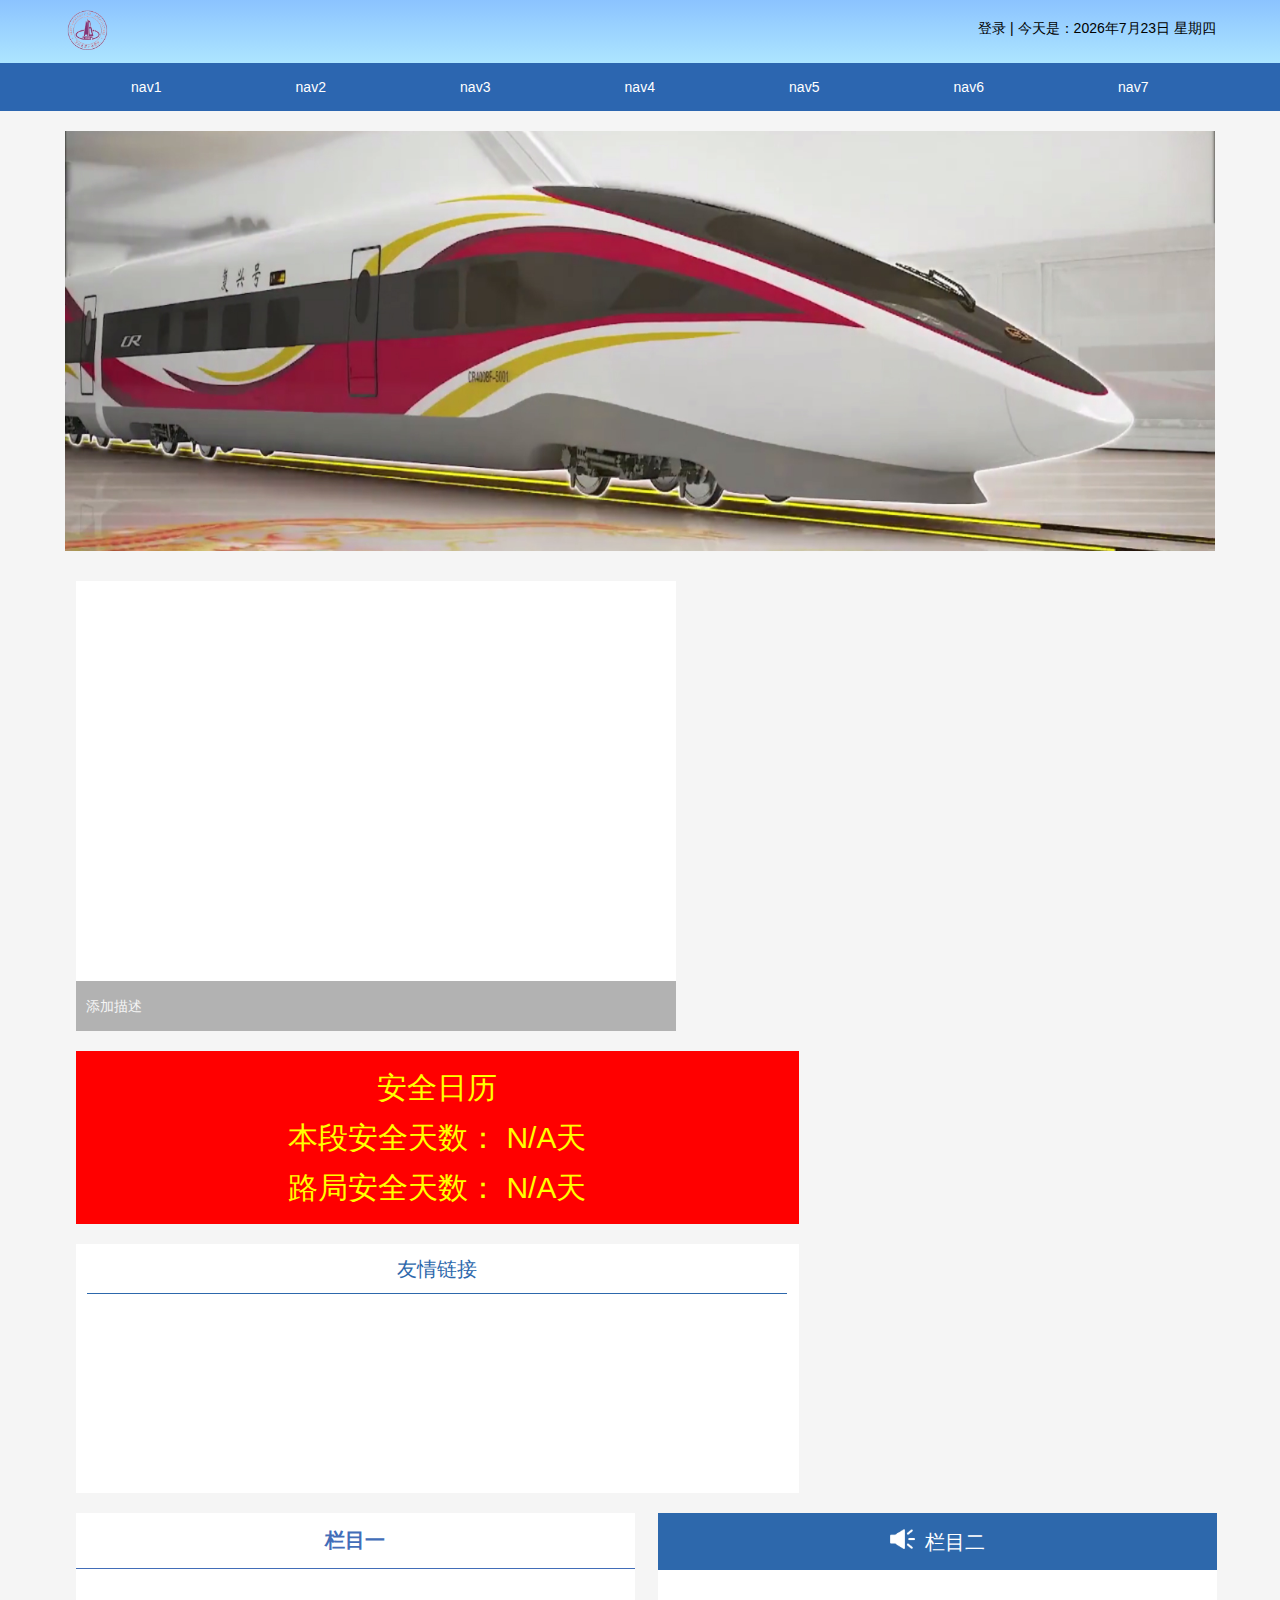
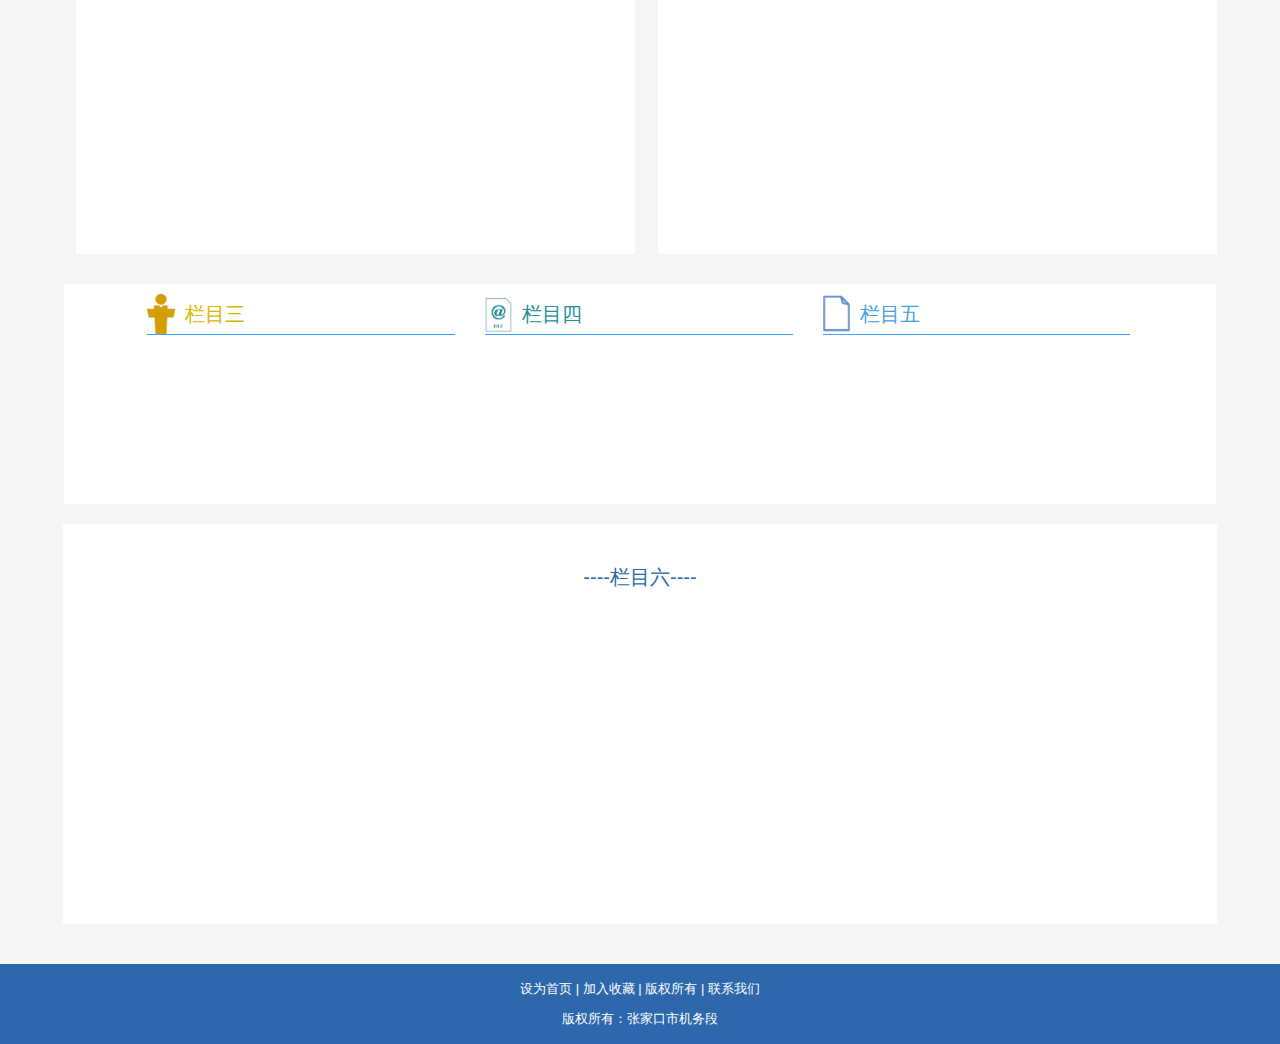
<file: index.html>
<!DOCTYPE html>
<html>
<head>
    <meta charset="GBK">
    <title>��ҳ</title>
    <script src="js/jquery.min.js"></script>
    <link type="text/css" rel="stylesheet" href="css/style.css">
    <style>
        body{
            margin: 0;
            overflow-x: hidden;
        }
        #page{
            background: #f5f5f5;
            padding-bottom: 20px;
        }
        #page >*{
            padding-left: 5%;
            padding-right: 5%;
        }
        header{
            background: linear-gradient(to bottom, #8bc3ff, #ade5ff);
            padding: 5px;
            color: #000;
        }
        nav{
            overflow: hidden;
            background: #2c66b0;
            height: 3rem;
            line-height: 3rem;
            color: #fff;
        }
        .nav-hover{
            float: left;
            width: 14.28%;
            text-align: center;
        }
        .nav-hover:hover{
            background: #ee5420;
            cursor: pointer;
        }
        .hover:hover{
            text-shadow: white 1px 1px;
            cursor: pointer;
        }
        .list-hover:hover{
            color: #E6A23C;
            cursor: pointer;
            user-select: none;
        }
        #swiper{
            overflow: hidden;
            text-align: left;
        }
        #swiper>div{
            width: 600px;
            height: 450px;
        }
        #swiper>div>img{
            position: absolute;
            height: 450px;
            width: 600px;
            opacity: 0;
            transition: all 1s linear;
        }
        #swiper .show{
            opacity: 1;
            z-index: 10;
        }
        #headimg{
            height: 420px;
            width: 89.8%;
            padding: 0;
            margin: 20px auto;
        }
        .content1{
            width: 91%;
            margin: auto;
            overflow: hidden;
            text-align: center;
            padding: 0;
        }
        .content1>div{
            float: left;
            margin: 10px 1%;
            background: #fff;
            padding: 1%;
        }
        #content{
            background: #fff;
            overflow: hidden;
            width: 80%;
            margin: 20px auto 0 auto;
        }
        .show-div{
            width: 30%;
            float: left;
            padding: 1%;
            font-size: 20px;
            margin-right: 1%;
            min-height: 200px;
        }
        .show-body{
            font-size: 14px;
        }
        .show-body li{
            margin: 10px 0 0 0;
        }
        .show-title{
            border-bottom: 1px solid #409EFF;
            float: left;
            line-height: 40px;
            width: 100%;
            margin-bottom: 5px;
        }
        .icon{
            float: left;
            height: 40px;
            line-height: 40px;
        }
        .discribe{
            float: left;
            line-height: 40px;
            margin-left: 10px;
        }
        #lingdaojianghuadiv{
            margin-left: 0.9%;
        }
        #lingdaojianghua{
            color: #d8b702;
        }
        #shangjiwenjian{
            color: #24909a;
        }
        #duanfawenjian{
            color: #44a2e2;
        }
        #footimg{
            height: 360px;
            margin-top: 20px;
            width: 87%;
            background: #fff;
            margin: 20px auto;
            padding: 20px;
        }
        footer{
            background: #2d68ac;
            color: #fff;
            padding: 10px 0;
            text-align: center;
            font-size: 13px;
            line-height: 30px;
            user-select: none;
        }
    </style>
</head>
<body>
    <div id="page">
        <header>
            <img src="img/У��͸����.png" height="50px">
            <div style="float: right;margin-top: 15px;">
                <span class="hover" id="username" onclick="location.href = OA_LOGIN_URL">��¼</span> | �����ǣ�<span id="time"></span>
            </div>
        </header>
        <nav>
            <div class="nav-hover">nav1</div>
            <div class="nav-hover">nav2</div>
            <div class="nav-hover">nav3</div>
            <div class="nav-hover">nav4</div>
            <div class="nav-hover">nav5</div>
            <div class="nav-hover">nav6</div>
            <div class="nav-hover">nav7</div>
        </nav>
        <div id="headimg">
            <img src="img/head.jpg"  height="420px" width="100%">
        </div>
        <div class='content1'>
            <div id="swiper" style="width: 600px; height: 450px; padding: 0">
                <div style="position: relative; height: 450px;" id="middle-img">
                    <!--imgs-->
                    <div style="background: rgba(0,0,0,0.3); z-index: 11; position: absolute; width: 600px;
                                height: 30px; line-height: 30px; bottom: 0; color: #f5f5f5; padding:10px;"
                        id="swiperDiscripe">
                        ��������
                    </div>
                </div>
            </div>
            <div id="safe" style="width: 700px; margin-right: 0; font-size: 30px; line-height: 50px; background: red; color: yellow;">
                <div>
                    ��ȫ����
                </div>
                <div>
                    ���ΰ�ȫ������ <span id="safe-local">N/A</span>��
                </div>
                <div>
                    ·�ְ�ȫ������ <span id="safe-origin">N/A</span>��
                </div>
            </div>
            <div id="urls" style="width: 700px; margin-right: 0; font-size: 20px; height: 225px;">
                <div style="margin-bottom: 20px; border-bottom: 1px solid #2d68ac; color: #2d68ac;padding-bottom: 10px;">
                    ��������
                </div>
                <div style="text-align: left;" id="links">

                </div>
            </div>
        </div>
        <div class='content1'>
            <div style="width: 48%; padding: 0;height: 341.2px;">
                <div style="border-bottom: 1px solid #426db8; padding: 2.5%; color: #426db8; font-family:'����';
                font-weight:bold; font-size: 20px;">
                    <span class="column-title">��Ŀһ</span>
                </div>
                <div style="padding: 2.5%; text-align: left; line-height: 30px;" class="column">

                </div>
            </div>
            <div style="width:48%; padding: 0; height: 341.2px;">
                <div style=" border-bottom: 1px solid #2d68ac; background: #2d68ac; padding: 3%; font-size: 20px; color: white; line-height: 20px;">
                    <img src="img/notify.png" height="20px" style="margin-right: 10px;"><span class="column-title">��Ŀ��</span>
                </div>
                <div style="padding: 20px 5%; text-align: left; line-height: 30px; overflow: hidden; height: 220px;"
                    class="column">

                </div>
            </div>
        </div>
        <div id="content">
            <div>
                
            </div>
            <div id="news">
                <div class="show-div" id="lingdaojianghuadiv">
                    <div class="show-title" id="lingdaojianghua">
                        <div class="icon">
                            <img src="img/lingdaojianghua.png" height="40px">
                        </div>
                        <div class="discribe">
                            <span class="column-title">��Ŀ��</span>
                        </div>
                    </div>
                    <div class="show-body column">

                    </div>
                </div>
                <div class="show-div">
                    <div class="show-title" id="shangjiwenjian">
                        <div class="icon">
                            <img src="img/shangjiwenjian.png" height="40px">
                        </div>
                        <div class="discribe"><span class="column-title">��Ŀ��</span></div>
                    </div>
                    <div class="show-body column">

                    </div>
                </div>
                <div class="show-div" style="margin-right: 0">
                    <div class="show-title" id="duanfawenjian">
                        <div class="icon">
                            <img src="img/duanfawenjian.png" height="40px">
                        </div>
                        <div class="discribe">
                            <span class="column-title">��Ŀ��</span>
                        </div>
                    </div>
                    <div class="show-body column">

                    </div>
                </div>
            </div>
        </div>
        <div id="footimg">
            <div style="text-align: center; padding: 20px 0 0 0; color: #2d68ac; font-size: 20px;">
                ----<span class="column-title">��Ŀ��</span>----
            </div>
           <section class="pc-banner">
           	<div class="swiper-container">
           		<div class="swiper-wrapper column">

           		</div>
           		<div class="button">
           			<div class="swiper-button-prev"></div>
           			<div class="swiper-button-next"></div>
           		</div>
           	</div>
           </section>
           <script type="text/javascript" src="js/swiper.min.js"></script>
            <script>
                    $.ajax({
                        url: 'php/index_init.php',
                        methods: 'get',
                        success: function (res) {
                            res = JSON.parse(res);
                            if (res.code === 0) {
                                // �ı�nav
                                let navs = document.getElementsByClassName('nav-hover')
                                for (let i = 0; i<navs.length; i++) {
                                    navs[i].innerHTML = res.data['navs'][i].description
                                    navs[i].addEventListener('click', function () {
                                        window.open(res.data['navs'][i].src)
                                    })
                                }

                                // ��ȡ�м��ֲ�ͼƬ
                                let middle = $("#middle-img")
                                for (let i =0; i<res.data.middleImg.length; i++) {
                                    let $newMiddle = $(`<img src="${res.data.middleImg[i].src}" data-description="${res.data.middleImg[i].description}">`)
                                    if (i===0) {
                                        $newMiddle.addClass('show')
                                    }
                                    middle.prepend($newMiddle)
                                }
                                $("#swiperDiscripe").html($('#swiper .show').data('description'))

                                // ����safe
                                let safeLocal = res.data.safe[0].dates
                                let safeOrigin = res.data.safe[1].dates
                                safeLocal = new Date(safeLocal)
                                safeOrigin = new Date(safeOrigin)
                                $("#safe-local").html(countDaysBetween(safeLocal, new Date()))
                                $("#safe-origin").html(countDaysBetween(safeOrigin, new Date()))

                                // ������������
                                for (let i=0; i<res.data.link.length; i++) {
                                    $("#links").append($(`<span class="list-hover" onclick="window.open('${res.data.link[i].src}');" style="margin: 2px 5px">${res.data.link[i].description}</span> `))
                                }
                                // ��Ŀ����
                                let columnTitle = $(".column-title")
                                for (let i = 0; i<res.data.columnTitle.length; i++) {
                                    columnTitle.eq(i).html(res.data.columnTitle[i].description)
                                }
                                // ����Ŀ���ŵ�class��
                                let column = $(".column")

                                // ��Ŀ1����
                                columnSet(column,0,res.data.column1,9,35)

                                //��Ŀ������
                                columnSet(column,1,res.data.column2,9,35)

                                //��Ŀ������
                                columnSet(column,2,res.data.column3,9,18)

                                //��Ŀ������
                                columnSet(column,3,res.data.column4,9,18)

                                //��Ŀ������
                                columnSet(column,4,res.data.column5,9,18)

                                //��Ŀ������
                                let column6 = column.eq(5)
                                for (let i = 0; i<res.data.column6.length; i++) {
                                    let newHtml = $(`<div class="swiper-slide">
           				                                <a href="#">
           					                                <img src="${res.data.column6[i].img_src}">
           				                                </a>
           				                                <div class="layer-mask"></div>
           			                                   </div>`)
                                    column6.append(newHtml)
                                }
                                var swiper = new Swiper('.swiper-container',{
                                    autoplay: 5000,
                                    speed: 1000,
                                    autoplayDisableOnInteraction: false,
                                    loop: true,
                                    centeredSlides: true,
                                    slidesPerView: 2,
                                    pagination: '.swiper-pagination',
                                    paginationClickable: true,
                                    prevButton: '.swiper-button-prev',
                                    nextButton: '.swiper-button-next',
                                    onInit: function(swiper) {
                                        swiper.slides[2].className = "swiper-slide swiper-slide-active";
                                    },
                                    breakpoints: {
                                        668: {
                                            slidesPerView: 1,
                                        }
                                    }
                                });
                            }
                        },
                        error: function (err) {
                            console.log('������'+err)
                        }
                    })
            </script>
        </div>
    </div>
    <footer>
        <span class="hover" onclick="setHome(this, window.location.href)">��Ϊ��ҳ</span> | �����ղ� | ��Ȩ���� | ��ϵ���� <br>
        ��Ȩ���У��żҿ��л����
    </footer>
</body>
<script>
    let now = getNow();
    const OA_HOST = 'http://localhost:8889/'
    const OA_INDEX_URL = OA_HOST + 'general/index.php';
    const OA_LOGIN_URL = OA_HOST;
    //��ʾʱ��
    printNow(now);
    //������ʱ��
    swiper();
    isLogin();
    document.getElementById("news").addEventListener("click", function(e){
        if(e.target.nodeName === "LI") {
            if(isLogin()) {
                window.open(OA_INDEX_URL, "_self");
            }else {
                window.open(OA_HOST, "_self");
            }
        };
    });

    document.getElementsByClassName("swiper-container")[0].addEventListener("click", function(e){
        e.preventDefault();
        if(e.target.nodeName === "IMG") {
            if(isLogin()) {
                window.open(OA_INDEX_URL, "_self");
            }else {
                window.open(OA_HOST, "_self");
            }
        };
    });

    /**
     * ����1-5��Ŀ
     * @param $jq ��Ԫ�ص�jquery����
     * @param n ���ǵڼ����Ӷ���
     * @param data ��˷��صĶ���
     * @param maxList ��Ŀ�����ʾ������
     * @param maxLength һ�������ʾ������
     */
    function columnSet($jq,n,data,maxList,maxLength) {
        let columnX = $jq.eq(n)
        for (let i = 0; i<data.length; i++) {
            if (i<maxList){
                let description = data[i].title
                if (description.length > maxLength) {
                    description = description.slice(0,maxLength-2) + "����"
                }
                columnX.append($(`<li class="list-hover">${description}(${data[i].date})</li>`))
            }

        }
    }


    /**
     * �����������ڵ��������
     * @param start date��ʽ
     * @param end date��ʽ
     * @returns {number}
     */
    function countDaysBetween(start, end) {
        let date=(end.getTime()-start.getTime())/(1000*60*60*24);/*���ÿ��������*/
        return parseInt(date);
    }

    /**
     * �ж��Ƿ��¼OA
     */
    function isLogin() {
        console.log(document.cookie);
        let cookie = document.cookie;
        let cookieObj = cookieStrToObj(cookie);
        console.log(cookieObj['OA_USER_ID'])
        if (cookieObj.OA_USER_ID !== undefined && cookieObj.KEY_RANDOMDATA === undefined) {
            $('#username').text(`��ӭ ${cookieObj.OA_USER_ID}`).click(function () {
                location.href = OA_INDEX_URL;
            })
            return true;
        }
        return false;
    }

    /**
     * cookie������תΪ����
     */
    function cookieStrToObj(str) {
        let obj = {};
        let arr = str.split(';');
        for (let i of arr) {
            let arr1 = i.split('=');
            obj[arr1[0].trim()] = arr1[1].trim();
        }
        return obj;
    }

    /**
     * ������ڵ�ʱ��
     * @returns {{nowYear: number, nowMonth: number, nowDate: number, nowDay: number}}
     */
    function getNow() {
        let now = new Date();
        let nowYear = now.getFullYear();
        let nowMonth = now.getMonth();
        let nowDate = now.getDate();
        let nowDay = now.getDay();
        return {
            nowYear,nowMonth,nowDate,nowDay
        }
    }

    /**
     * ����ת����(���ڣ�
     */
    function numToChar(num) {
        switch (num){
            case 0:
                return '��'
            case 1:
                return 'һ'
            case 2:
                return '��'
            case 3:
                return '��'
            case 4:
                return '��'
            case 5:
                return '��'
            case 6:
                return '��'
            case 7:
                return '��'
        }

    }
    /**
     * ���Ͻ�ʱ����ʾ
     * @param now һ���������������ڵĶ���
     */
    function printNow(now) {
        $('#time').text(
            `${now.nowYear}��${now.nowMonth+1}��${now.nowDate}�� ����${numToChar(now.nowDay)}`
        );
    }

    /**
     * �ֲ�ͼ�����ɵ�����ʽ���ɵ�����������Ҫ��Դ�����
     */
    function swiper() {
        let all = $('#swiper>div')
        setInterval(()=> {
            if ($('#swiper .show').index() !== all.children().length-2)
                $('.show').removeClass('show').next().addClass('show')
            else {
                $('#swiper .show').removeClass('show');
                $('#swiper>div>img').first().addClass('show');
            }
            $("#swiperDiscripe").html($('#swiper .show').data('description'))
        }, 5000)
    }

    /**
     * ��Ϊ��ҳ
     * @param obj �ڰ�ť������this
     * @param vrl url
     */
    function setHome(obj,vrl){
        console.log('a')
        try{
            obj.style.behavior='url(#default#homepage)';obj.setHomePage(vrl);

        }
        catch(e){
            if(window.netscape) {
                try {
                    netscape.security.PrivilegeManager.enablePrivilege("UniversalXPConnect");
                }
                catch (e) {
                    alert("�˲�����������ܾ���\n�����������ַ�����롰about:config�����س�\nȻ�� [signed.applets.codebase_principal_support]��ֵ����Ϊ'true',˫�����ɡ�");
                }
                var prefs = Components.classes['@mozilla.org/preferences-service;1'].getService(Components.interfaces.nsIPrefBranch);
                prefs.setCharPref('browser.startup.homepage',vrl);
            }
        }
    }

</script>
</html>
</file>
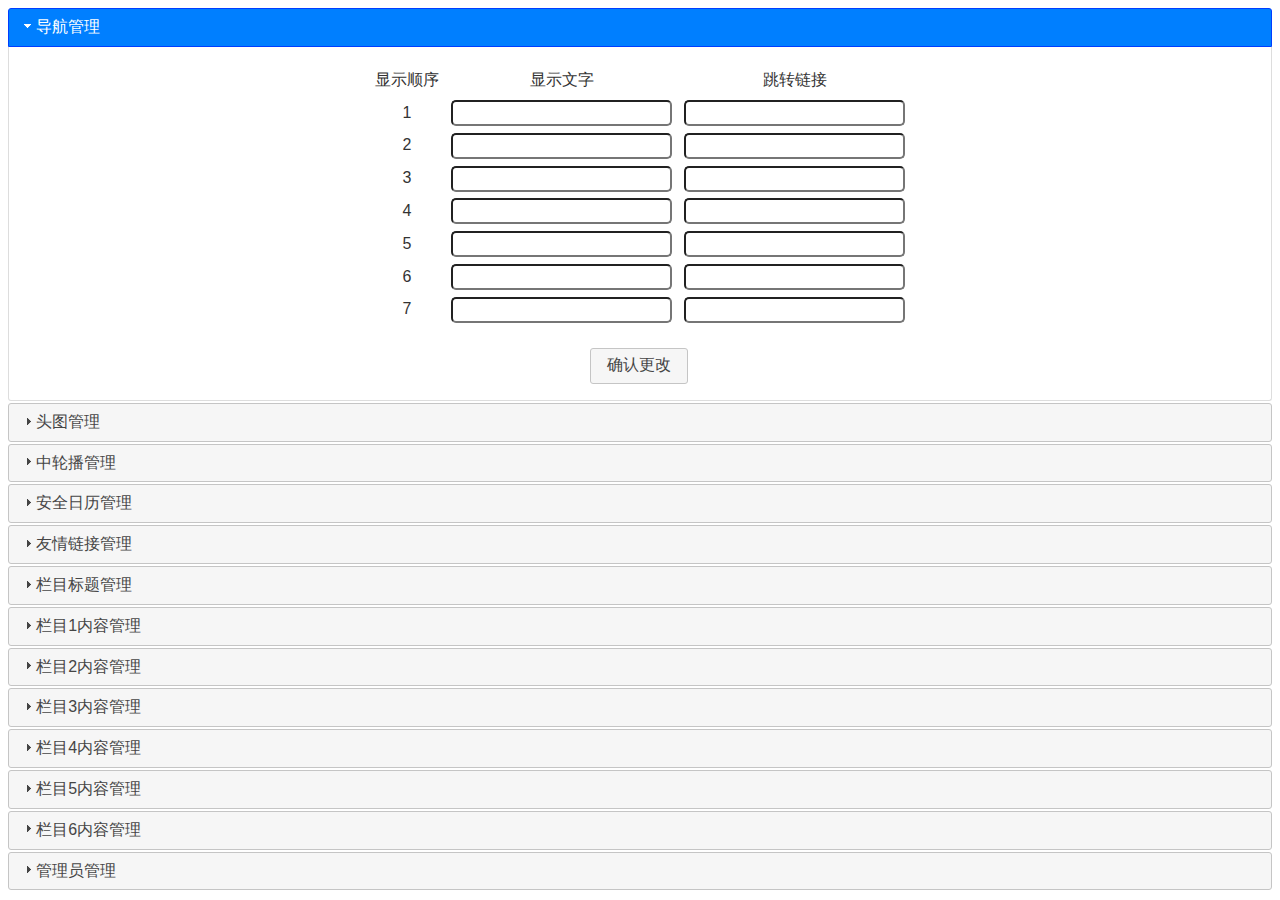
<file: admin/index.html>
<!DOCTYPE html>
<html lang="en">
<head>
    <meta charset="utf-8">
    <title>后台管理</title>
    <link rel="stylesheet" href="jquery-ui.css">
    <style>
        .left-border{
            /*border-bottom: 1px solid #aeaeae;*/
            padding: 0 5px;
        }
        #accordion>div{
            overflow: hidden;
        }
        .nav-manage{
            text-align: center;
        }
        #nav-manage-table{
            margin: auto;
        }
        #nav-manage-table tr{
            height: 30px;
        }
        #nav-manage-table input{
            -webkit-border-radius: 5px;
            -moz-border-radius: 5px;
            border-radius: 5px;
            outline-color: orange;
            -moz-outline-radius: 5px;
            padding: 2px 5px;
        }
        .head-img-manage{
            text-align: center;
        }
        .middle-img{
            text-align: center;
        }
        .middle-img>table{
            margin: auto;
        }
        .middle-img td{
            padding: 5px 20px;
        }
        .safe-manage{
            text-align: center;
        }
        .safe-manage>table{
            margin: auto;
        }
        .safe-manage td{
            padding: 5px 30px;
        }
        .links-manage{
            text-align: center;
        }
        .links-manage table{
            margin: auto;
        }
        .links-manage td {
            padding: 5px 20px;
        }
        .column-title-manage{
            text-align: center;
        }
        .column6-manage{
            text-align: center;
        }
        .admin-manage{
            text-align: center;
        }
        table{
            margin: auto;
        }
        td{
            padding: 5px 20px;
        }
    </style>
</head>
<body>
<div id="accordion">
    <h3>导航管理</h3>
    <div class="nav-manage">
        <table style="text-align: center" id="nav-manage-table">
            <tr>
                <td>显示顺序</td>
                <td class="left-border">显示文字</td>
                <td class="left-border">跳转链接</td>
            </tr>
            <tr>
                <td>1</td>
                <td class="left-border"><input type="text" class="nav" name="nav1_description"></td>
                <td class="left-border"><input type="text" class="nav" name="nav1_src" ></td>
            </tr>

            <tr>
                <td>2</td>
                <td class="left-border"><input type="text" class="nav" name="nav2_description"></td>
                <td class="left-border"><input type="text" class="nav" name="nav2_src"></td>
            </tr>

            <tr>
                <td>3</td>
                <td class="left-border"><input type="text" class="nav" name="nav3_description"></td>
                <td class="left-border"><input type="text" class="nav" name="nav3_src"></td>
            </tr>

            <tr>
                <td>4</td>
                <td class="left-border"><input type="text" class="nav" name="nav4_description"></td>
                <td class="left-border"><input type="text" class="nav" name="nav4_src"></td>
            </tr>
            <tr>
                <td>5</td>
                <td class="left-border"><input type="text" class="nav" name="nav5_description"></td>
                <td class="left-border"><input type="text" class="nav" name="nav5_src"></td>
            </tr>
            <tr>
                <td>6</td>
                <td class="left-border"><input type="text" class="nav" name="nav6_description"></td>
                <td class="left-border"><input type="text" class="nav" name="nav6_src"></td>
            </tr>
            <tr>
                <td>7</td>
                <td class="left-border"><input type="text" class="nav" name="nav7_description"></td>
                <td class="left-border"><input type="text" class="nav" name="nav7_src"></td>
            </tr>
        </table><br>
        <button>确认更改</button>
    </div>
    <h3>头图管理</h3>
    <div class="head-img-manage">
        <img src="../img/head.jpg" width="960px"><br><br>
        <span style="color: #aeaeae;">* 推荐1920*570像素的图片</span><br><br>
        <button>确认更换</button>
    </div>
    <h3>中轮播管理</h3>
    <div class="middle-img">
        <table>
            <tr>
                <td>序号</td>
                <td>图片</td>
                <td>操作</td>
            </tr>
            <tbody>

            </tbody>
        </table>
        <br>
        <span style="color: #aeaeae;">* 推荐603*450像素的图片</span><br><br>
        <button>确认更换</button>
    </div>
    <h3>安全日历管理</h3>
    <div class="safe-manage">
        <table>
            <tr>
                <td>序号</td>
                <td>描述</td>
                <td>日期</td>
            </tr>
            <tbody>
                <tr>
                    <td>1</td>
                    <td>本段</td>
                    <td><input id="local" class="date"></td>
                </tr>
                <tr>
                    <td>2</td>
                    <td>路局</td>
                    <td><input id="origin" class="date"></td>
                </tr>
            </tbody>
        </table><br>
        <button>确认更改</button>
    </div>
    <h3>友情链接管理</h3>
    <div class="links-manage">
        <table>
            <tr>
                <th>序号</th>
                <th>显示文字</th>
                <th>跳转链接</th>
            </tr>
            <tbody>

            </tbody>
        </table>
        <button>确认更改</button>
    </div>
    <h3>栏目标题管理</h3>
    <div class="column-title-manage">
        <table>
            <tr>
                <th>序号</th>
                <th>显示文字</th>
            </tr>
            <tbody>

            </tbody>
        </table>
        <button>确认更改</button>
    </div>
    <h3>栏目1内容管理<span class="column-title"></span></h3>
    <div class="column1-manage">
        <table>
            <tr>
                <th>序号</th>
                <th>标题</th>
                <th>时间</th>
            </tr>
            <tbody>

            </tbody>
        </table>
    </div>
    <h3>栏目2内容管理<span class="column-title"></span></h3>
    <div class="column2-manage">
        <table>
            <tr>
                <th>序号</th>
                <th>标题</th>
                <th>时间</th>
            </tr>
            <tbody>

            </tbody>
        </table>
    </div>
    <h3>栏目3内容管理<span class="column-title"></span></h3>
    <div class="column3-manage">
        <table>
            <tr>
                <th>序号</th>
                <th>标题</th>
                <th>时间</th>
            </tr>
            <tbody>

            </tbody>
        </table>
    </div>
    <h3>栏目4内容管理<span class="column-title"></span></h3>
    <div class="column4-manage">
        <table>
            <tr>
                <th>序号</th>
                <th>标题</th>
                <th>时间</th>
            </tr>
            <tbody>

            </tbody>
        </table>
    </div>
    <h3>栏目5内容管理<span class="column-title"></span></h3>
    <div class="column5-manage">
        <table>
            <tr>
                <th>序号</th>
                <th>标题</th>
                <th>时间</th>
            </tr>
            <tbody>

            </tbody>
        </table>
    </div>
    <h3>栏目6内容管理<span class="column-title"></span></h3>
    <div class="column6-manage">
        <table>
            <tr>
                <th>序号</th>
                <th>图片</th>
                <th>操作</th>
            </tr>
            <tbody>

            </tbody>
        </table>
        <br>
        <span style="color: #aeaeae;">* 推荐603*450像素的图片</span><br><br>
        <button>确认更换</button>
    </div>
    <h3>管理员管理</h3>
    <div class="admin-manage">
        <table>
            <tr>
                <th>序号</th>
                <th>名称</th>
                <th>操作</th>
            </tr>
            <tbody>

            </tbody>
        </table>
    </div>
</div>
</body>
<script src="external/jquery/jquery.js"></script>
<script src="jquery-ui.js"></script>
<script>
    $.ajax({
        url: '../php/index_init.php',
        methods: 'get',
        success: function (res) {
            res = JSON.parse(res)
            if (res.code === 0) {
                let data = res.data
                // 改变nav
                let navs = $(".nav-manage input")
                for (let i = 0; i<navs.size()/2; i++) {
                    navs.eq(2*i).val(data.navs[i].description)
                    navs.eq(2*i+1).val(data.navs[i].src)
                }

                // 读取中间轮播图片
                let middle = $(".middle-img tbody").eq(0)
                for (let i =0; i<data.middleImg.length; i++) {
                    let $newMiddle = $(`<tr>
                                             <td>${i+1}</td>
                                             <td><img src="../${data.middleImg[i].src}" height='100px'></td>
                                             <td><button>删除</button></td>
                                         </tr>`)
                    middle.append($newMiddle)
                }

                // 操作safe
                let safeLocal = data.safe[0].dates
                $('#local').val(safeLocal)
                let safeOrigin = data.safe[1].dates
                $('#origin').val(safeOrigin)

                // 显示友情链接
                for (let i = 0; i < data.link.length; i++) {
                    let $newHtml = $(`<tr>
                                        <td>${i + 1}</td>
                                        <td><input type='text' value='${data.link[i].description}'> </td>
                                        <td><input type='text' value='${data.link[i].src}'></td>
                                    </tr>`)
                    $(".links-manage tbody").eq(0).append($newHtml)
                }

                // 显示栏目标题
                for (let i = 0; i < data.columnTitle.length; i++) {
                    let $newHtml = $(`<tr>
                                        <td>${i + 1}</td>
                                        <td><input type='text' value='${data.columnTitle[i].description}'> </td>
                                    </tr>`)
                    $(".column-title-manage tbody").eq(0).append($newHtml)
                }

                // 显示标题
                for (let i = 0; i < data.columnTitle.length; i++) {
                    $(".column-title").eq(i).html("----" + data.columnTitle[i].description)
                }

                // 栏目1显示
                let column1 = $(".column1-manage tbody").eq(0)
                for (let i = 0; i < data.column1.length; i++) {
                    column1.append($(`<tr>
                                        <td>${i + 1}</td>
                                        <td><input type="text" value="${data.column1[i].title}"></td>
                                        <td><input type="text" value="${data.column1[i].date}" </td>
                                    </tr>`))
                }

                // 栏目2显示
                let column2 = $(".column2-manage tbody").eq(0)
                for (let i = 0; i < data.column2.length; i++) {
                    column2.append($(`<tr>
                                        <td>${i + 1}</td>
                                        <td><input type="text" value="${data.column2[i].title}"></td>
                                        <td><input type="text" value="${data.column2[i].date}" </td>
                                    </tr>`))
                }

                // 栏目3显示
                let column3 = $(".column3-manage tbody").eq(0)
                for (let i = 0; i < data.column3.length; i++) {
                    column3.append($(`<tr>
                                        <td>${i + 1}</td>
                                        <td><input type="text" value="${data.column3[i].title}"></td>
                                        <td><input type="text" value="${data.column3[i].date}" </td>
                                    </tr>`))
                }

                // 栏目4显示
                let column4 = $(".column4-manage tbody").eq(0)
                for (let i = 0; i < data.column4.length; i++) {
                    column4.append($(`<tr>
                                        <td>${i + 1}</td>
                                        <td><input type="text" value="${data.column4[i].title}"></td>
                                        <td><input type="text" value="${data.column4[i].date}" </td>
                                    </tr>`))
                }

                // 栏目5显示
                let column5 = $(".column5-manage tbody").eq(0)
                for (let i = 0; i < data.column5.length; i++) {
                    column5.append($(`<tr>
                                        <td>${i + 1}</td>
                                        <td><input type="text" value="${data.column5[i].title}"></td>
                                        <td><input type="text" value="${data.column5[i].date}" </td>
                                    </tr>`))
                }
                // 栏目六显示
                let column6 = $(".column6-manage tbody").eq(0)
                for (let i =0; i<data.column6.length; i++) {
                    let $newMiddle = $(`<tr>
                                             <td>${i+1}</td>
                                             <td><img src="../${data.column6[i].img_src}" height='100px'></td>
                                             <td><button>删除</button></td>
                                         </tr>`)
                    column6.append($newMiddle)
                }
            }
            $("button").button()
        },
        error: function (err) {
            console.log('出错了'+err)
        }
    })

    //admin 请求
    $.ajax({
        url: 'php/adminList.php',
        methods: 'get',
        success: function (res) {
            res = JSON.parse(res)
            if (res.code === 0) {
                for (let i = 0; i< res.data.adminList.length; i++) {
                    $('.admin-manage tbody').eq(0).append($(`<tr><td>${i + 1}</td><td>${res.data.adminList[i].admin_name}</td><td><button>删除</button></td></tr>`))
                }
            $('button').button();
            } else {
                alert('返回出错');
            }
        },
        error: function (err) {
            alert('请求出错');
        }
    })
    $(".date").datepicker({
        showOtherMonths: true,
        selectOtherMonths: true,
        changeMonth: true,
        changeYear: true,
        dateFormat: "yy-mm-dd"
    })
    $( "#accordion" ).accordion({
        heightStyle: "content"
    });
    $("#nav-manage-table tr:lt(1) td:lt(1)").css("padding", "5px")
    $("button").button()
</script>
</html>
</file>
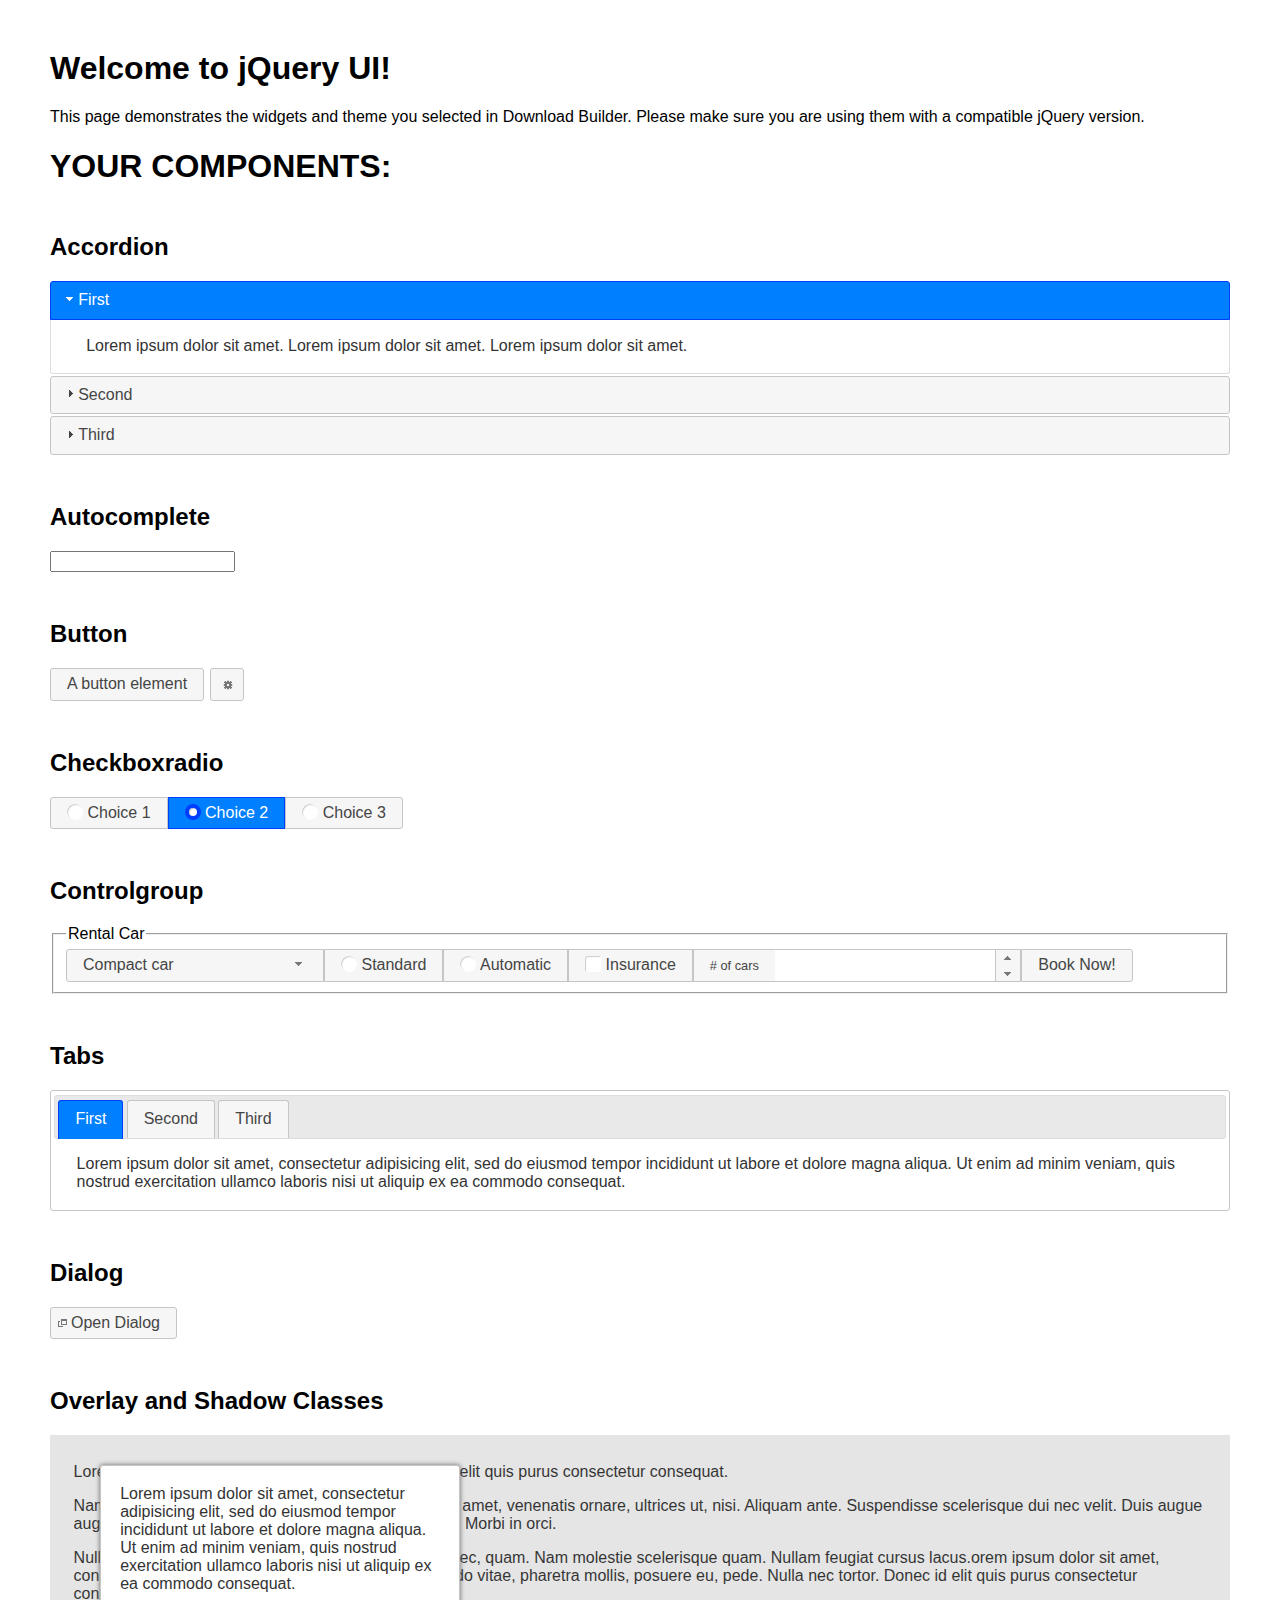
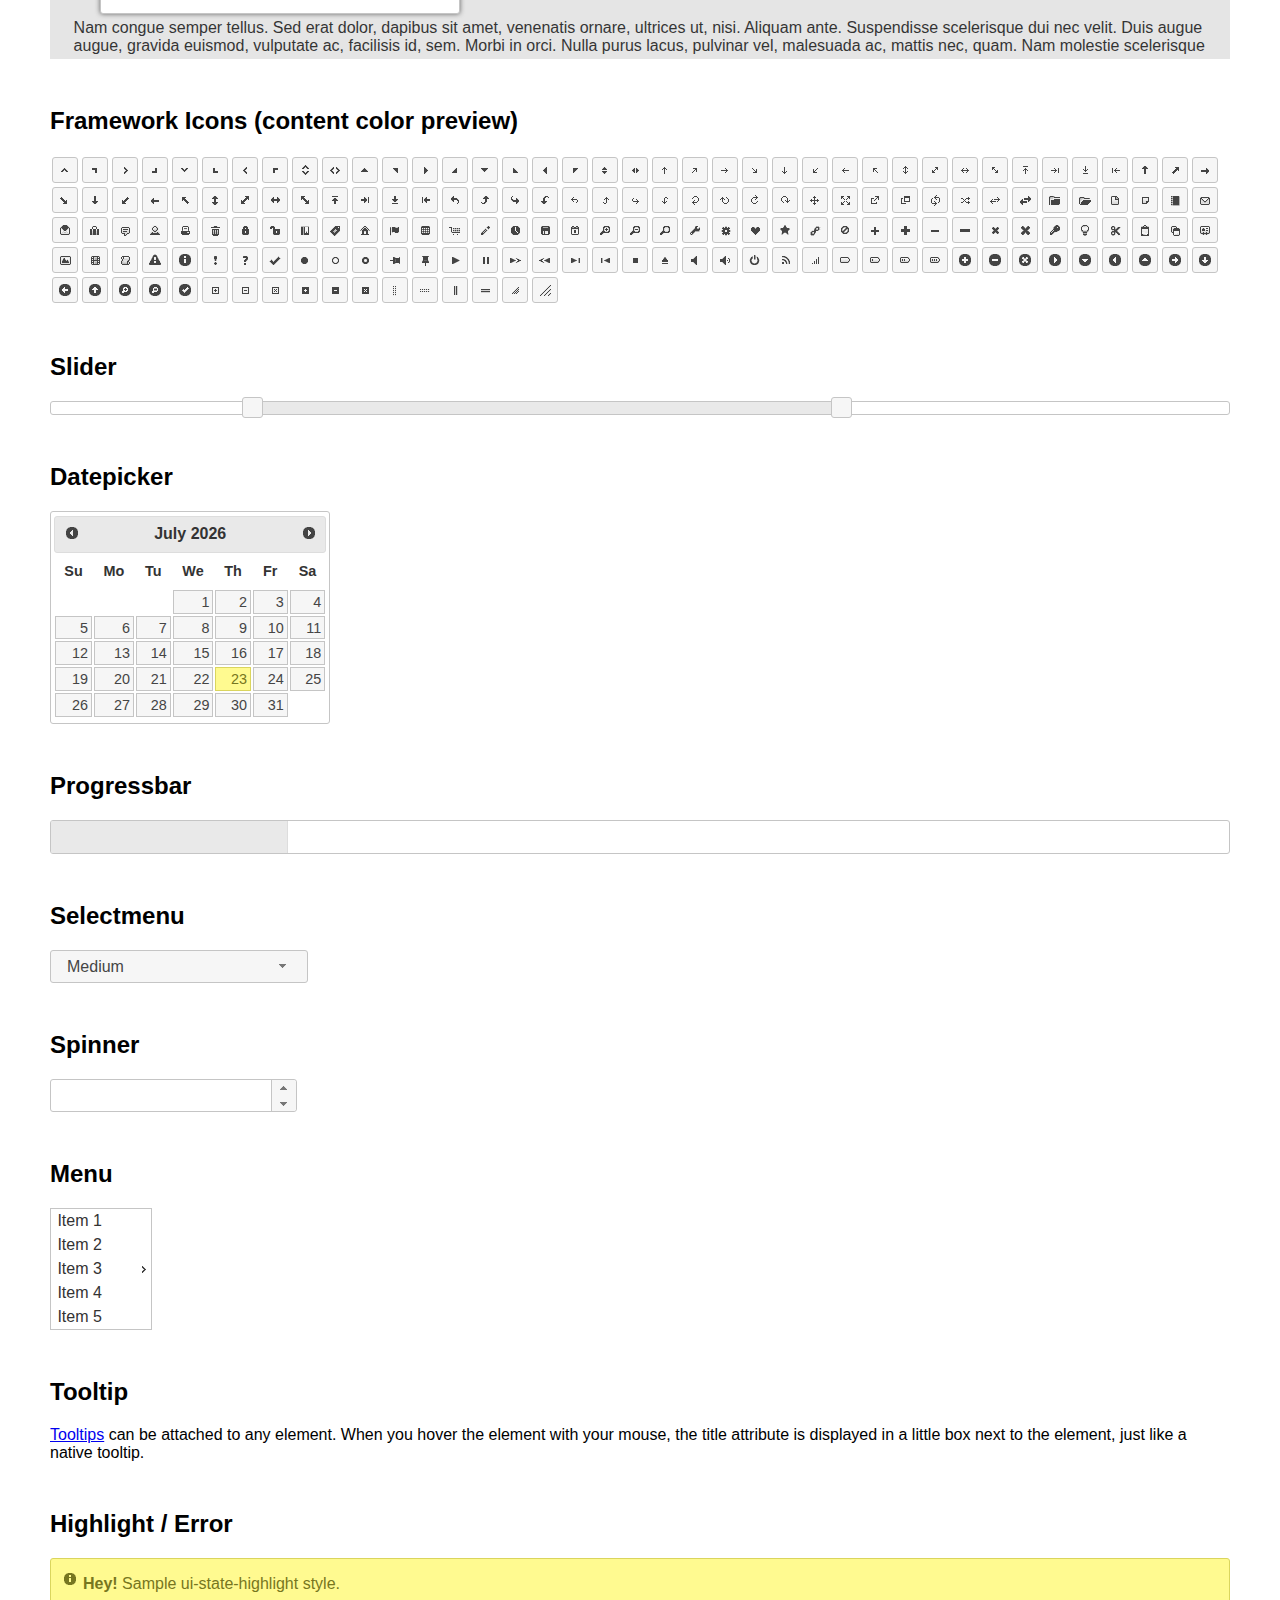
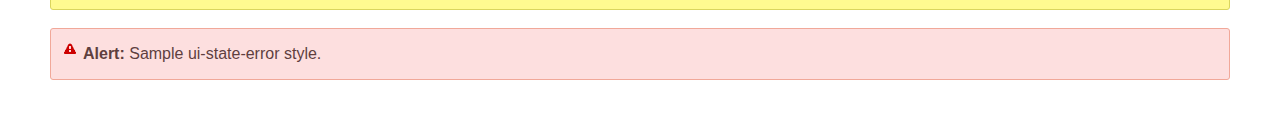
<file: admin/demo.html>
<!doctype html>
<html lang="us">
<head>
	<meta charset="utf-8">
	<title>jQuery UI Example Page</title>
	<link href="jquery-ui.css" rel="stylesheet">
	<style>
	body{
		font-family: "Trebuchet MS", sans-serif;
		margin: 50px;
	}
	.demoHeaders {
		margin-top: 2em;
	}
	#dialog-link {
		padding: .4em 1em .4em 20px;
		text-decoration: none;
		position: relative;
	}
	#dialog-link span.ui-icon {
		margin: 0 5px 0 0;
		position: absolute;
		left: .2em;
		top: 50%;
		margin-top: -8px;
	}
	#icons {
		margin: 0;
		padding: 0;
	}
	#icons li {
		margin: 2px;
		position: relative;
		padding: 4px 0;
		cursor: pointer;
		float: left;
		list-style: none;
	}
	#icons span.ui-icon {
		float: left;
		margin: 0 4px;
	}
	.fakewindowcontain .ui-widget-overlay {
		position: absolute;
	}
	select {
		width: 200px;
	}
	</style>
</head>
<body>

<h1>Welcome to jQuery UI!</h1>

<div class="ui-widget">
	<p>This page demonstrates the widgets and theme you selected in Download Builder. Please make sure you are using them with a compatible jQuery version.</p>
</div>

<h1>YOUR COMPONENTS:</h1>


<!-- Accordion -->
<h2 class="demoHeaders">Accordion</h2>
<div id="accordion">
	<h3>First</h3>
	<div>Lorem ipsum dolor sit amet. Lorem ipsum dolor sit amet. Lorem ipsum dolor sit amet.</div>
	<h3>Second</h3>
	<div>Phasellus mattis tincidunt nibh.</div>
	<h3>Third</h3>
	<div>Nam dui erat, auctor a, dignissim quis.</div>
</div>



<!-- Autocomplete -->
<h2 class="demoHeaders">Autocomplete</h2>
<div>
	<input id="autocomplete" title="type &quot;a&quot;">
</div>



<!-- Button -->
<h2 class="demoHeaders">Button</h2>
<button id="button">A button element</button>
<button id="button-icon">An icon-only button</button>



<!-- Checkboxradio -->
<h2 class="demoHeaders">Checkboxradio</h2>
<form style="margin-top: 1em;">
	<div id="radioset">
		<input type="radio" id="radio1" name="radio"><label for="radio1">Choice 1</label>
		<input type="radio" id="radio2" name="radio" checked="checked"><label for="radio2">Choice 2</label>
		<input type="radio" id="radio3" name="radio"><label for="radio3">Choice 3</label>
	</div>
</form>



<!-- Controlgroup -->
<h2 class="demoHeaders">Controlgroup</h2>
<fieldset>
	<legend>Rental Car</legend>
	<div id="controlgroup">
		<select id="car-type">
			<option>Compact car</option>
			<option>Midsize car</option>
			<option>Full size car</option>
			<option>SUV</option>
			<option>Luxury</option>
			<option>Truck</option>
			<option>Van</option>
		</select>
		<label for="transmission-standard">Standard</label>
		<input type="radio" name="transmission" id="transmission-standard">
		<label for="transmission-automatic">Automatic</label>
		<input type="radio" name="transmission" id="transmission-automatic">
		<label for="insurance">Insurance</label>
		<input type="checkbox" name="insurance" id="insurance">
		<label for="horizontal-spinner" class="ui-controlgroup-label"># of cars</label>
		<input id="horizontal-spinner" class="ui-spinner-input">
		<button>Book Now!</button>
	</div>
</fieldset>



<!-- Tabs -->
<h2 class="demoHeaders">Tabs</h2>
<div id="tabs">
	<ul>
		<li><a href="#tabs-1">First</a></li>
		<li><a href="#tabs-2">Second</a></li>
		<li><a href="#tabs-3">Third</a></li>
	</ul>
	<div id="tabs-1">Lorem ipsum dolor sit amet, consectetur adipisicing elit, sed do eiusmod tempor incididunt ut labore et dolore magna aliqua. Ut enim ad minim veniam, quis nostrud exercitation ullamco laboris nisi ut aliquip ex ea commodo consequat.</div>
	<div id="tabs-2">Phasellus mattis tincidunt nibh. Cras orci urna, blandit id, pretium vel, aliquet ornare, felis. Maecenas scelerisque sem non nisl. Fusce sed lorem in enim dictum bibendum.</div>
	<div id="tabs-3">Nam dui erat, auctor a, dignissim quis, sollicitudin eu, felis. Pellentesque nisi urna, interdum eget, sagittis et, consequat vestibulum, lacus. Mauris porttitor ullamcorper augue.</div>
</div>



<h2 class="demoHeaders">Dialog</h2>
<p>
	<button id="dialog-link" class="ui-button ui-corner-all ui-widget">
		<span class="ui-icon ui-icon-newwin"></span>Open Dialog
	</button>
</p>

<h2 class="demoHeaders">Overlay and Shadow Classes</h2>
<div style="position: relative; width: 96%; height: 200px; padding:1% 2%; overflow:hidden;" class="fakewindowcontain">
	<p>Lorem ipsum dolor sit amet,  Nulla nec tortor. Donec id elit quis purus consectetur consequat. </p><p>Nam congue semper tellus. Sed erat dolor, dapibus sit amet, venenatis ornare, ultrices ut, nisi. Aliquam ante. Suspendisse scelerisque dui nec velit. Duis augue augue, gravida euismod, vulputate ac, facilisis id, sem. Morbi in orci. </p><p>Nulla purus lacus, pulvinar vel, malesuada ac, mattis nec, quam. Nam molestie scelerisque quam. Nullam feugiat cursus lacus.orem ipsum dolor sit amet, consectetur adipiscing elit. Donec libero risus, commodo vitae, pharetra mollis, posuere eu, pede. Nulla nec tortor. Donec id elit quis purus consectetur consequat. </p><p>Nam congue semper tellus. Sed erat dolor, dapibus sit amet, venenatis ornare, ultrices ut, nisi. Aliquam ante. Suspendisse scelerisque dui nec velit. Duis augue augue, gravida euismod, vulputate ac, facilisis id, sem. Morbi in orci. Nulla purus lacus, pulvinar vel, malesuada ac, mattis nec, quam. Nam molestie scelerisque quam. </p><p>Nullam feugiat cursus lacus.orem ipsum dolor sit amet, consectetur adipiscing elit. Donec libero risus, commodo vitae, pharetra mollis, posuere eu, pede. Nulla nec tortor. Donec id elit quis purus consectetur consequat. Nam congue semper tellus. Sed erat dolor, dapibus sit amet, venenatis ornare, ultrices ut, nisi. Aliquam ante. </p><p>Suspendisse scelerisque dui nec velit. Duis augue augue, gravida euismod, vulputate ac, facilisis id, sem. Morbi in orci. Nulla purus lacus, pulvinar vel, malesuada ac, mattis nec, quam. Nam molestie scelerisque quam. Nullam feugiat cursus lacus.orem ipsum dolor sit amet, consectetur adipiscing elit. Donec libero risus, commodo vitae, pharetra mollis, posuere eu, pede. Nulla nec tortor. Donec id elit quis purus consectetur consequat. Nam congue semper tellus. Sed erat dolor, dapibus sit amet, venenatis ornare, ultrices ut, nisi. </p>

	<!-- ui-dialog -->
	<div class="ui-widget-overlay ui-front"></div>
	<div style="position: absolute; width: 320px; left: 50px; top: 30px; padding: 1.2em" class="ui-widget ui-front ui-widget-content ui-corner-all ui-widget-shadow">
		Lorem ipsum dolor sit amet, consectetur adipisicing elit, sed do eiusmod tempor incididunt ut labore et dolore magna aliqua. Ut enim ad minim veniam, quis nostrud exercitation ullamco laboris nisi ut aliquip ex ea commodo consequat.
	</div>

</div>

<!-- ui-dialog -->
<div id="dialog" title="Dialog Title">
	<p>Lorem ipsum dolor sit amet, consectetur adipisicing elit, sed do eiusmod tempor incididunt ut labore et dolore magna aliqua. Ut enim ad minim veniam, quis nostrud exercitation ullamco laboris nisi ut aliquip ex ea commodo consequat.</p>
</div>



<h2 class="demoHeaders">Framework Icons (content color preview)</h2>
<ul id="icons" class="ui-widget ui-helper-clearfix">
	<li class="ui-state-default ui-corner-all" title=".ui-icon-caret-1-n"><span class="ui-icon ui-icon-caret-1-n"></span></li>
	<li class="ui-state-default ui-corner-all" title=".ui-icon-caret-1-ne"><span class="ui-icon ui-icon-caret-1-ne"></span></li>
	<li class="ui-state-default ui-corner-all" title=".ui-icon-caret-1-e"><span class="ui-icon ui-icon-caret-1-e"></span></li>
	<li class="ui-state-default ui-corner-all" title=".ui-icon-caret-1-se"><span class="ui-icon ui-icon-caret-1-se"></span></li>
	<li class="ui-state-default ui-corner-all" title=".ui-icon-caret-1-s"><span class="ui-icon ui-icon-caret-1-s"></span></li>
	<li class="ui-state-default ui-corner-all" title=".ui-icon-caret-1-sw"><span class="ui-icon ui-icon-caret-1-sw"></span></li>
	<li class="ui-state-default ui-corner-all" title=".ui-icon-caret-1-w"><span class="ui-icon ui-icon-caret-1-w"></span></li>
	<li class="ui-state-default ui-corner-all" title=".ui-icon-caret-1-nw"><span class="ui-icon ui-icon-caret-1-nw"></span></li>
	<li class="ui-state-default ui-corner-all" title=".ui-icon-caret-2-n-s"><span class="ui-icon ui-icon-caret-2-n-s"></span></li>
	<li class="ui-state-default ui-corner-all" title=".ui-icon-caret-2-e-w"><span class="ui-icon ui-icon-caret-2-e-w"></span></li>
	<li class="ui-state-default ui-corner-all" title=".ui-icon-triangle-1-n"><span class="ui-icon ui-icon-triangle-1-n"></span></li>
	<li class="ui-state-default ui-corner-all" title=".ui-icon-triangle-1-ne"><span class="ui-icon ui-icon-triangle-1-ne"></span></li>
	<li class="ui-state-default ui-corner-all" title=".ui-icon-triangle-1-e"><span class="ui-icon ui-icon-triangle-1-e"></span></li>
	<li class="ui-state-default ui-corner-all" title=".ui-icon-triangle-1-se"><span class="ui-icon ui-icon-triangle-1-se"></span></li>
	<li class="ui-state-default ui-corner-all" title=".ui-icon-triangle-1-s"><span class="ui-icon ui-icon-triangle-1-s"></span></li>
	<li class="ui-state-default ui-corner-all" title=".ui-icon-triangle-1-sw"><span class="ui-icon ui-icon-triangle-1-sw"></span></li>
	<li class="ui-state-default ui-corner-all" title=".ui-icon-triangle-1-w"><span class="ui-icon ui-icon-triangle-1-w"></span></li>
	<li class="ui-state-default ui-corner-all" title=".ui-icon-triangle-1-nw"><span class="ui-icon ui-icon-triangle-1-nw"></span></li>
	<li class="ui-state-default ui-corner-all" title=".ui-icon-triangle-2-n-s"><span class="ui-icon ui-icon-triangle-2-n-s"></span></li>
	<li class="ui-state-default ui-corner-all" title=".ui-icon-triangle-2-e-w"><span class="ui-icon ui-icon-triangle-2-e-w"></span></li>
	<li class="ui-state-default ui-corner-all" title=".ui-icon-arrow-1-n"><span class="ui-icon ui-icon-arrow-1-n"></span></li>
	<li class="ui-state-default ui-corner-all" title=".ui-icon-arrow-1-ne"><span class="ui-icon ui-icon-arrow-1-ne"></span></li>
	<li class="ui-state-default ui-corner-all" title=".ui-icon-arrow-1-e"><span class="ui-icon ui-icon-arrow-1-e"></span></li>
	<li class="ui-state-default ui-corner-all" title=".ui-icon-arrow-1-se"><span class="ui-icon ui-icon-arrow-1-se"></span></li>
	<li class="ui-state-default ui-corner-all" title=".ui-icon-arrow-1-s"><span class="ui-icon ui-icon-arrow-1-s"></span></li>
	<li class="ui-state-default ui-corner-all" title=".ui-icon-arrow-1-sw"><span class="ui-icon ui-icon-arrow-1-sw"></span></li>
	<li class="ui-state-default ui-corner-all" title=".ui-icon-arrow-1-w"><span class="ui-icon ui-icon-arrow-1-w"></span></li>
	<li class="ui-state-default ui-corner-all" title=".ui-icon-arrow-1-nw"><span class="ui-icon ui-icon-arrow-1-nw"></span></li>
	<li class="ui-state-default ui-corner-all" title=".ui-icon-arrow-2-n-s"><span class="ui-icon ui-icon-arrow-2-n-s"></span></li>
	<li class="ui-state-default ui-corner-all" title=".ui-icon-arrow-2-ne-sw"><span class="ui-icon ui-icon-arrow-2-ne-sw"></span></li>
	<li class="ui-state-default ui-corner-all" title=".ui-icon-arrow-2-e-w"><span class="ui-icon ui-icon-arrow-2-e-w"></span></li>
	<li class="ui-state-default ui-corner-all" title=".ui-icon-arrow-2-se-nw"><span class="ui-icon ui-icon-arrow-2-se-nw"></span></li>
	<li class="ui-state-default ui-corner-all" title=".ui-icon-arrowstop-1-n"><span class="ui-icon ui-icon-arrowstop-1-n"></span></li>
	<li class="ui-state-default ui-corner-all" title=".ui-icon-arrowstop-1-e"><span class="ui-icon ui-icon-arrowstop-1-e"></span></li>
	<li class="ui-state-default ui-corner-all" title=".ui-icon-arrowstop-1-s"><span class="ui-icon ui-icon-arrowstop-1-s"></span></li>
	<li class="ui-state-default ui-corner-all" title=".ui-icon-arrowstop-1-w"><span class="ui-icon ui-icon-arrowstop-1-w"></span></li>
	<li class="ui-state-default ui-corner-all" title=".ui-icon-arrowthick-1-n"><span class="ui-icon ui-icon-arrowthick-1-n"></span></li>
	<li class="ui-state-default ui-corner-all" title=".ui-icon-arrowthick-1-ne"><span class="ui-icon ui-icon-arrowthick-1-ne"></span></li>
	<li class="ui-state-default ui-corner-all" title=".ui-icon-arrowthick-1-e"><span class="ui-icon ui-icon-arrowthick-1-e"></span></li>
	<li class="ui-state-default ui-corner-all" title=".ui-icon-arrowthick-1-se"><span class="ui-icon ui-icon-arrowthick-1-se"></span></li>
	<li class="ui-state-default ui-corner-all" title=".ui-icon-arrowthick-1-s"><span class="ui-icon ui-icon-arrowthick-1-s"></span></li>
	<li class="ui-state-default ui-corner-all" title=".ui-icon-arrowthick-1-sw"><span class="ui-icon ui-icon-arrowthick-1-sw"></span></li>
	<li class="ui-state-default ui-corner-all" title=".ui-icon-arrowthick-1-w"><span class="ui-icon ui-icon-arrowthick-1-w"></span></li>
	<li class="ui-state-default ui-corner-all" title=".ui-icon-arrowthick-1-nw"><span class="ui-icon ui-icon-arrowthick-1-nw"></span></li>
	<li class="ui-state-default ui-corner-all" title=".ui-icon-arrowthick-2-n-s"><span class="ui-icon ui-icon-arrowthick-2-n-s"></span></li>
	<li class="ui-state-default ui-corner-all" title=".ui-icon-arrowthick-2-ne-sw"><span class="ui-icon ui-icon-arrowthick-2-ne-sw"></span></li>
	<li class="ui-state-default ui-corner-all" title=".ui-icon-arrowthick-2-e-w"><span class="ui-icon ui-icon-arrowthick-2-e-w"></span></li>
	<li class="ui-state-default ui-corner-all" title=".ui-icon-arrowthick-2-se-nw"><span class="ui-icon ui-icon-arrowthick-2-se-nw"></span></li>
	<li class="ui-state-default ui-corner-all" title=".ui-icon-arrowthickstop-1-n"><span class="ui-icon ui-icon-arrowthickstop-1-n"></span></li>
	<li class="ui-state-default ui-corner-all" title=".ui-icon-arrowthickstop-1-e"><span class="ui-icon ui-icon-arrowthickstop-1-e"></span></li>
	<li class="ui-state-default ui-corner-all" title=".ui-icon-arrowthickstop-1-s"><span class="ui-icon ui-icon-arrowthickstop-1-s"></span></li>
	<li class="ui-state-default ui-corner-all" title=".ui-icon-arrowthickstop-1-w"><span class="ui-icon ui-icon-arrowthickstop-1-w"></span></li>
	<li class="ui-state-default ui-corner-all" title=".ui-icon-arrowreturnthick-1-w"><span class="ui-icon ui-icon-arrowreturnthick-1-w"></span></li>
	<li class="ui-state-default ui-corner-all" title=".ui-icon-arrowreturnthick-1-n"><span class="ui-icon ui-icon-arrowreturnthick-1-n"></span></li>
	<li class="ui-state-default ui-corner-all" title=".ui-icon-arrowreturnthick-1-e"><span class="ui-icon ui-icon-arrowreturnthick-1-e"></span></li>
	<li class="ui-state-default ui-corner-all" title=".ui-icon-arrowreturnthick-1-s"><span class="ui-icon ui-icon-arrowreturnthick-1-s"></span></li>
	<li class="ui-state-default ui-corner-all" title=".ui-icon-arrowreturn-1-w"><span class="ui-icon ui-icon-arrowreturn-1-w"></span></li>
	<li class="ui-state-default ui-corner-all" title=".ui-icon-arrowreturn-1-n"><span class="ui-icon ui-icon-arrowreturn-1-n"></span></li>
	<li class="ui-state-default ui-corner-all" title=".ui-icon-arrowreturn-1-e"><span class="ui-icon ui-icon-arrowreturn-1-e"></span></li>
	<li class="ui-state-default ui-corner-all" title=".ui-icon-arrowreturn-1-s"><span class="ui-icon ui-icon-arrowreturn-1-s"></span></li>
	<li class="ui-state-default ui-corner-all" title=".ui-icon-arrowrefresh-1-w"><span class="ui-icon ui-icon-arrowrefresh-1-w"></span></li>
	<li class="ui-state-default ui-corner-all" title=".ui-icon-arrowrefresh-1-n"><span class="ui-icon ui-icon-arrowrefresh-1-n"></span></li>
	<li class="ui-state-default ui-corner-all" title=".ui-icon-arrowrefresh-1-e"><span class="ui-icon ui-icon-arrowrefresh-1-e"></span></li>
	<li class="ui-state-default ui-corner-all" title=".ui-icon-arrowrefresh-1-s"><span class="ui-icon ui-icon-arrowrefresh-1-s"></span></li>
	<li class="ui-state-default ui-corner-all" title=".ui-icon-arrow-4"><span class="ui-icon ui-icon-arrow-4"></span></li>
	<li class="ui-state-default ui-corner-all" title=".ui-icon-arrow-4-diag"><span class="ui-icon ui-icon-arrow-4-diag"></span></li>
	<li class="ui-state-default ui-corner-all" title=".ui-icon-extlink"><span class="ui-icon ui-icon-extlink"></span></li>
	<li class="ui-state-default ui-corner-all" title=".ui-icon-newwin"><span class="ui-icon ui-icon-newwin"></span></li>
	<li class="ui-state-default ui-corner-all" title=".ui-icon-refresh"><span class="ui-icon ui-icon-refresh"></span></li>
	<li class="ui-state-default ui-corner-all" title=".ui-icon-shuffle"><span class="ui-icon ui-icon-shuffle"></span></li>
	<li class="ui-state-default ui-corner-all" title=".ui-icon-transfer-e-w"><span class="ui-icon ui-icon-transfer-e-w"></span></li>
	<li class="ui-state-default ui-corner-all" title=".ui-icon-transferthick-e-w"><span class="ui-icon ui-icon-transferthick-e-w"></span></li>
	<li class="ui-state-default ui-corner-all" title=".ui-icon-folder-collapsed"><span class="ui-icon ui-icon-folder-collapsed"></span></li>
	<li class="ui-state-default ui-corner-all" title=".ui-icon-folder-open"><span class="ui-icon ui-icon-folder-open"></span></li>
	<li class="ui-state-default ui-corner-all" title=".ui-icon-document"><span class="ui-icon ui-icon-document"></span></li>
	<li class="ui-state-default ui-corner-all" title=".ui-icon-document-b"><span class="ui-icon ui-icon-document-b"></span></li>
	<li class="ui-state-default ui-corner-all" title=".ui-icon-note"><span class="ui-icon ui-icon-note"></span></li>
	<li class="ui-state-default ui-corner-all" title=".ui-icon-mail-closed"><span class="ui-icon ui-icon-mail-closed"></span></li>
	<li class="ui-state-default ui-corner-all" title=".ui-icon-mail-open"><span class="ui-icon ui-icon-mail-open"></span></li>
	<li class="ui-state-default ui-corner-all" title=".ui-icon-suitcase"><span class="ui-icon ui-icon-suitcase"></span></li>
	<li class="ui-state-default ui-corner-all" title=".ui-icon-comment"><span class="ui-icon ui-icon-comment"></span></li>
	<li class="ui-state-default ui-corner-all" title=".ui-icon-person"><span class="ui-icon ui-icon-person"></span></li>
	<li class="ui-state-default ui-corner-all" title=".ui-icon-print"><span class="ui-icon ui-icon-print"></span></li>
	<li class="ui-state-default ui-corner-all" title=".ui-icon-trash"><span class="ui-icon ui-icon-trash"></span></li>
	<li class="ui-state-default ui-corner-all" title=".ui-icon-locked"><span class="ui-icon ui-icon-locked"></span></li>
	<li class="ui-state-default ui-corner-all" title=".ui-icon-unlocked"><span class="ui-icon ui-icon-unlocked"></span></li>
	<li class="ui-state-default ui-corner-all" title=".ui-icon-bookmark"><span class="ui-icon ui-icon-bookmark"></span></li>
	<li class="ui-state-default ui-corner-all" title=".ui-icon-tag"><span class="ui-icon ui-icon-tag"></span></li>
	<li class="ui-state-default ui-corner-all" title=".ui-icon-home"><span class="ui-icon ui-icon-home"></span></li>
	<li class="ui-state-default ui-corner-all" title=".ui-icon-flag"><span class="ui-icon ui-icon-flag"></span></li>
	<li class="ui-state-default ui-corner-all" title=".ui-icon-calculator"><span class="ui-icon ui-icon-calculator"></span></li>
	<li class="ui-state-default ui-corner-all" title=".ui-icon-cart"><span class="ui-icon ui-icon-cart"></span></li>
	<li class="ui-state-default ui-corner-all" title=".ui-icon-pencil"><span class="ui-icon ui-icon-pencil"></span></li>
	<li class="ui-state-default ui-corner-all" title=".ui-icon-clock"><span class="ui-icon ui-icon-clock"></span></li>
	<li class="ui-state-default ui-corner-all" title=".ui-icon-disk"><span class="ui-icon ui-icon-disk"></span></li>
	<li class="ui-state-default ui-corner-all" title=".ui-icon-calendar"><span class="ui-icon ui-icon-calendar"></span></li>
	<li class="ui-state-default ui-corner-all" title=".ui-icon-zoomin"><span class="ui-icon ui-icon-zoomin"></span></li>
	<li class="ui-state-default ui-corner-all" title=".ui-icon-zoomout"><span class="ui-icon ui-icon-zoomout"></span></li>
	<li class="ui-state-default ui-corner-all" title=".ui-icon-search"><span class="ui-icon ui-icon-search"></span></li>
	<li class="ui-state-default ui-corner-all" title=".ui-icon-wrench"><span class="ui-icon ui-icon-wrench"></span></li>
	<li class="ui-state-default ui-corner-all" title=".ui-icon-gear"><span class="ui-icon ui-icon-gear"></span></li>
	<li class="ui-state-default ui-corner-all" title=".ui-icon-heart"><span class="ui-icon ui-icon-heart"></span></li>
	<li class="ui-state-default ui-corner-all" title=".ui-icon-star"><span class="ui-icon ui-icon-star"></span></li>
	<li class="ui-state-default ui-corner-all" title=".ui-icon-link"><span class="ui-icon ui-icon-link"></span></li>
	<li class="ui-state-default ui-corner-all" title=".ui-icon-cancel"><span class="ui-icon ui-icon-cancel"></span></li>
	<li class="ui-state-default ui-corner-all" title=".ui-icon-plus"><span class="ui-icon ui-icon-plus"></span></li>
	<li class="ui-state-default ui-corner-all" title=".ui-icon-plusthick"><span class="ui-icon ui-icon-plusthick"></span></li>
	<li class="ui-state-default ui-corner-all" title=".ui-icon-minus"><span class="ui-icon ui-icon-minus"></span></li>
	<li class="ui-state-default ui-corner-all" title=".ui-icon-minusthick"><span class="ui-icon ui-icon-minusthick"></span></li>
	<li class="ui-state-default ui-corner-all" title=".ui-icon-close"><span class="ui-icon ui-icon-close"></span></li>
	<li class="ui-state-default ui-corner-all" title=".ui-icon-closethick"><span class="ui-icon ui-icon-closethick"></span></li>
	<li class="ui-state-default ui-corner-all" title=".ui-icon-key"><span class="ui-icon ui-icon-key"></span></li>
	<li class="ui-state-default ui-corner-all" title=".ui-icon-lightbulb"><span class="ui-icon ui-icon-lightbulb"></span></li>
	<li class="ui-state-default ui-corner-all" title=".ui-icon-scissors"><span class="ui-icon ui-icon-scissors"></span></li>
	<li class="ui-state-default ui-corner-all" title=".ui-icon-clipboard"><span class="ui-icon ui-icon-clipboard"></span></li>
	<li class="ui-state-default ui-corner-all" title=".ui-icon-copy"><span class="ui-icon ui-icon-copy"></span></li>
	<li class="ui-state-default ui-corner-all" title=".ui-icon-contact"><span class="ui-icon ui-icon-contact"></span></li>
	<li class="ui-state-default ui-corner-all" title=".ui-icon-image"><span class="ui-icon ui-icon-image"></span></li>
	<li class="ui-state-default ui-corner-all" title=".ui-icon-video"><span class="ui-icon ui-icon-video"></span></li>
	<li class="ui-state-default ui-corner-all" title=".ui-icon-script"><span class="ui-icon ui-icon-script"></span></li>
	<li class="ui-state-default ui-corner-all" title=".ui-icon-alert"><span class="ui-icon ui-icon-alert"></span></li>
	<li class="ui-state-default ui-corner-all" title=".ui-icon-info"><span class="ui-icon ui-icon-info"></span></li>
	<li class="ui-state-default ui-corner-all" title=".ui-icon-notice"><span class="ui-icon ui-icon-notice"></span></li>
	<li class="ui-state-default ui-corner-all" title=".ui-icon-help"><span class="ui-icon ui-icon-help"></span></li>
	<li class="ui-state-default ui-corner-all" title=".ui-icon-check"><span class="ui-icon ui-icon-check"></span></li>
	<li class="ui-state-default ui-corner-all" title=".ui-icon-bullet"><span class="ui-icon ui-icon-bullet"></span></li>
	<li class="ui-state-default ui-corner-all" title=".ui-icon-radio-off"><span class="ui-icon ui-icon-radio-off"></span></li>
	<li class="ui-state-default ui-corner-all" title=".ui-icon-radio-on"><span class="ui-icon ui-icon-radio-on"></span></li>
	<li class="ui-state-default ui-corner-all" title=".ui-icon-pin-w"><span class="ui-icon ui-icon-pin-w"></span></li>
	<li class="ui-state-default ui-corner-all" title=".ui-icon-pin-s"><span class="ui-icon ui-icon-pin-s"></span></li>
	<li class="ui-state-default ui-corner-all" title=".ui-icon-play"><span class="ui-icon ui-icon-play"></span></li>
	<li class="ui-state-default ui-corner-all" title=".ui-icon-pause"><span class="ui-icon ui-icon-pause"></span></li>
	<li class="ui-state-default ui-corner-all" title=".ui-icon-seek-next"><span class="ui-icon ui-icon-seek-next"></span></li>
	<li class="ui-state-default ui-corner-all" title=".ui-icon-seek-prev"><span class="ui-icon ui-icon-seek-prev"></span></li>
	<li class="ui-state-default ui-corner-all" title=".ui-icon-seek-end"><span class="ui-icon ui-icon-seek-end"></span></li>
	<li class="ui-state-default ui-corner-all" title=".ui-icon-seek-first"><span class="ui-icon ui-icon-seek-first"></span></li>
	<li class="ui-state-default ui-corner-all" title=".ui-icon-stop"><span class="ui-icon ui-icon-stop"></span></li>
	<li class="ui-state-default ui-corner-all" title=".ui-icon-eject"><span class="ui-icon ui-icon-eject"></span></li>
	<li class="ui-state-default ui-corner-all" title=".ui-icon-volume-off"><span class="ui-icon ui-icon-volume-off"></span></li>
	<li class="ui-state-default ui-corner-all" title=".ui-icon-volume-on"><span class="ui-icon ui-icon-volume-on"></span></li>
	<li class="ui-state-default ui-corner-all" title=".ui-icon-power"><span class="ui-icon ui-icon-power"></span></li>
	<li class="ui-state-default ui-corner-all" title=".ui-icon-signal-diag"><span class="ui-icon ui-icon-signal-diag"></span></li>
	<li class="ui-state-default ui-corner-all" title=".ui-icon-signal"><span class="ui-icon ui-icon-signal"></span></li>
	<li class="ui-state-default ui-corner-all" title=".ui-icon-battery-0"><span class="ui-icon ui-icon-battery-0"></span></li>
	<li class="ui-state-default ui-corner-all" title=".ui-icon-battery-1"><span class="ui-icon ui-icon-battery-1"></span></li>
	<li class="ui-state-default ui-corner-all" title=".ui-icon-battery-2"><span class="ui-icon ui-icon-battery-2"></span></li>
	<li class="ui-state-default ui-corner-all" title=".ui-icon-battery-3"><span class="ui-icon ui-icon-battery-3"></span></li>
	<li class="ui-state-default ui-corner-all" title=".ui-icon-circle-plus"><span class="ui-icon ui-icon-circle-plus"></span></li>
	<li class="ui-state-default ui-corner-all" title=".ui-icon-circle-minus"><span class="ui-icon ui-icon-circle-minus"></span></li>
	<li class="ui-state-default ui-corner-all" title=".ui-icon-circle-close"><span class="ui-icon ui-icon-circle-close"></span></li>
	<li class="ui-state-default ui-corner-all" title=".ui-icon-circle-triangle-e"><span class="ui-icon ui-icon-circle-triangle-e"></span></li>
	<li class="ui-state-default ui-corner-all" title=".ui-icon-circle-triangle-s"><span class="ui-icon ui-icon-circle-triangle-s"></span></li>
	<li class="ui-state-default ui-corner-all" title=".ui-icon-circle-triangle-w"><span class="ui-icon ui-icon-circle-triangle-w"></span></li>
	<li class="ui-state-default ui-corner-all" title=".ui-icon-circle-triangle-n"><span class="ui-icon ui-icon-circle-triangle-n"></span></li>
	<li class="ui-state-default ui-corner-all" title=".ui-icon-circle-arrow-e"><span class="ui-icon ui-icon-circle-arrow-e"></span></li>
	<li class="ui-state-default ui-corner-all" title=".ui-icon-circle-arrow-s"><span class="ui-icon ui-icon-circle-arrow-s"></span></li>
	<li class="ui-state-default ui-corner-all" title=".ui-icon-circle-arrow-w"><span class="ui-icon ui-icon-circle-arrow-w"></span></li>
	<li class="ui-state-default ui-corner-all" title=".ui-icon-circle-arrow-n"><span class="ui-icon ui-icon-circle-arrow-n"></span></li>
	<li class="ui-state-default ui-corner-all" title=".ui-icon-circle-zoomin"><span class="ui-icon ui-icon-circle-zoomin"></span></li>
	<li class="ui-state-default ui-corner-all" title=".ui-icon-circle-zoomout"><span class="ui-icon ui-icon-circle-zoomout"></span></li>
	<li class="ui-state-default ui-corner-all" title=".ui-icon-circle-check"><span class="ui-icon ui-icon-circle-check"></span></li>
	<li class="ui-state-default ui-corner-all" title=".ui-icon-circlesmall-plus"><span class="ui-icon ui-icon-circlesmall-plus"></span></li>
	<li class="ui-state-default ui-corner-all" title=".ui-icon-circlesmall-minus"><span class="ui-icon ui-icon-circlesmall-minus"></span></li>
	<li class="ui-state-default ui-corner-all" title=".ui-icon-circlesmall-close"><span class="ui-icon ui-icon-circlesmall-close"></span></li>
	<li class="ui-state-default ui-corner-all" title=".ui-icon-squaresmall-plus"><span class="ui-icon ui-icon-squaresmall-plus"></span></li>
	<li class="ui-state-default ui-corner-all" title=".ui-icon-squaresmall-minus"><span class="ui-icon ui-icon-squaresmall-minus"></span></li>
	<li class="ui-state-default ui-corner-all" title=".ui-icon-squaresmall-close"><span class="ui-icon ui-icon-squaresmall-close"></span></li>
	<li class="ui-state-default ui-corner-all" title=".ui-icon-grip-dotted-vertical"><span class="ui-icon ui-icon-grip-dotted-vertical"></span></li>
	<li class="ui-state-default ui-corner-all" title=".ui-icon-grip-dotted-horizontal"><span class="ui-icon ui-icon-grip-dotted-horizontal"></span></li>
	<li class="ui-state-default ui-corner-all" title=".ui-icon-grip-solid-vertical"><span class="ui-icon ui-icon-grip-solid-vertical"></span></li>
	<li class="ui-state-default ui-corner-all" title=".ui-icon-grip-solid-horizontal"><span class="ui-icon ui-icon-grip-solid-horizontal"></span></li>
	<li class="ui-state-default ui-corner-all" title=".ui-icon-gripsmall-diagonal-se"><span class="ui-icon ui-icon-gripsmall-diagonal-se"></span></li>
	<li class="ui-state-default ui-corner-all" title=".ui-icon-grip-diagonal-se"><span class="ui-icon ui-icon-grip-diagonal-se"></span></li>
</ul>


<!-- Slider -->
<h2 class="demoHeaders">Slider</h2>
<div id="slider"></div>



<!-- Datepicker -->
<h2 class="demoHeaders">Datepicker</h2>
<div id="datepicker"></div>



<!-- Progressbar -->
<h2 class="demoHeaders">Progressbar</h2>
<div id="progressbar"></div>



<!-- Progressbar -->
<h2 class="demoHeaders">Selectmenu</h2>
<select id="selectmenu">
	<option>Slower</option>
	<option>Slow</option>
	<option selected="selected">Medium</option>
	<option>Fast</option>
	<option>Faster</option>
</select>



<!-- Spinner -->
<h2 class="demoHeaders">Spinner</h2>
<input id="spinner">



<!-- Menu -->
<h2 class="demoHeaders">Menu</h2>
<ul style="width:100px;" id="menu">
	<li><div>Item 1</div></li>
	<li><div>Item 2</div></li>
	<li><div>Item 3</div>
		<ul>
			<li><div>Item 3-1</div></li>
			<li><div>Item 3-2</div></li>
			<li><div>Item 3-3</div></li>
			<li><div>Item 3-4</div></li>
			<li><div>Item 3-5</div></li>
		</ul>
	</li>
	<li><div>Item 4</div></li>
	<li><div>Item 5</div></li>
</ul>



<!-- Tooltip -->
<h2 class="demoHeaders">Tooltip</h2>
<p id="tooltip">
	<a href="#" title="That&apos;s what this widget is">Tooltips</a> can be attached to any element. When you hover
the element with your mouse, the title attribute is displayed in a little box next to the element, just like a native tooltip.
</p>


<!-- Highlight / Error -->
<h2 class="demoHeaders">Highlight / Error</h2>
<div class="ui-widget">
	<div class="ui-state-highlight ui-corner-all" style="margin-top: 20px; padding: 0 .7em;">
		<p><span class="ui-icon ui-icon-info" style="float: left; margin-right: .3em;"></span>
		<strong>Hey!</strong> Sample ui-state-highlight style.</p>
	</div>
</div>
<br>
<div class="ui-widget">
	<div class="ui-state-error ui-corner-all" style="padding: 0 .7em;">
		<p><span class="ui-icon ui-icon-alert" style="float: left; margin-right: .3em;"></span>
		<strong>Alert:</strong> Sample ui-state-error style.</p>
	</div>
</div>

<script src="external/jquery/jquery.js"></script>
<script src="jquery-ui.js"></script>
<script>

$( "#accordion" ).accordion();



var availableTags = [
	"ActionScript",
	"AppleScript",
	"Asp",
	"BASIC",
	"C",
	"C++",
	"Clojure",
	"COBOL",
	"ColdFusion",
	"Erlang",
	"Fortran",
	"Groovy",
	"Haskell",
	"Java",
	"JavaScript",
	"Lisp",
	"Perl",
	"PHP",
	"Python",
	"Ruby",
	"Scala",
	"Scheme"
];
$( "#autocomplete" ).autocomplete({
	source: availableTags
});



$( "#button" ).button();
$( "#button-icon" ).button({
	icon: "ui-icon-gear",
	showLabel: false
});



$( "#radioset" ).buttonset();



$( "#controlgroup" ).controlgroup();



$( "#tabs" ).tabs();



$( "#dialog" ).dialog({
	autoOpen: false,
	width: 400,
	buttons: [
		{
			text: "Ok",
			click: function() {
				$( this ).dialog( "close" );
			}
		},
		{
			text: "Cancel",
			click: function() {
				$( this ).dialog( "close" );
			}
		}
	]
});

// Link to open the dialog
$( "#dialog-link" ).click(function( event ) {
	$( "#dialog" ).dialog( "open" );
	event.preventDefault();
});



$( "#datepicker" ).datepicker({
	inline: true
});



$( "#slider" ).slider({
	range: true,
	values: [ 17, 67 ]
});



$( "#progressbar" ).progressbar({
	value: 20
});



$( "#spinner" ).spinner();



$( "#menu" ).menu();



$( "#tooltip" ).tooltip();



$( "#selectmenu" ).selectmenu();


// Hover states on the static widgets
$( "#dialog-link, #icons li" ).hover(
	function() {
		$( this ).addClass( "ui-state-hover" );
	},
	function() {
		$( this ).removeClass( "ui-state-hover" );
	}
);
</script>
</body>
</html>
</file>
<file: css/style.css>
/**
 * Swiper 3.4.2
 * Most modern mobile touch slider and framework with hardware accelerated transitions
 *
 * http://www.idangero.us/swiper/
 *
 * Copyright 2017, Vladimir Kharlampidi
 * The iDangero.us
 * http://www.idangero.us/
 *
 * Licensed under MIT
 *
 * Released on: March 10, 2017
 */
.swiper-container {
    margin-left: auto;
    margin-right: auto;
    position: relative;
    overflow: hidden;
    z-index: 1
}

.swiper-container-no-flexbox .swiper-slide {
    float: left
}

.swiper-container-vertical>.swiper-wrapper {
    -webkit-box-orient: vertical;
    -moz-box-orient: vertical;
    -ms-flex-direction: column;
    -webkit-flex-direction: column;
    flex-direction: column
}

.swiper-wrapper {
    position: relative;
    width: 50%;
    height: 50%;
    z-index: 1;
    display: -webkit-box;
    display: -moz-box;
    display: -ms-flexbox;
    display: -webkit-flex;
    display: flex;
    -webkit-transition-property: -webkit-transform;
    -moz-transition-property: -moz-transform;
    -o-transition-property: -o-transform;
    -ms-transition-property: -ms-transform;
    transition-property: transform;
    -webkit-box-sizing: content-box;
    -moz-box-sizing: content-box;
    box-sizing: content-box;
}

.swiper-container-android .swiper-slide,.swiper-wrapper {
    -webkit-transform: translate3d(0,0,0);
    -moz-transform: translate3d(0,0,0);
    -o-transform: translate(0,0);
    -ms-transform: translate3d(0,0,0);
    transform: translate3d(0,0,0)
}

.swiper-container-multirow>.swiper-wrapper {
    -webkit-box-lines: multiple;
    -moz-box-lines: multiple;
    -ms-flex-wrap: wrap;
    -webkit-flex-wrap: wrap;
    flex-wrap: wrap
}

.swiper-container-free-mode>.swiper-wrapper {
    -webkit-transition-timing-function: ease-out;
    -moz-transition-timing-function: ease-out;
    -ms-transition-timing-function: ease-out;
    -o-transition-timing-function: ease-out;
    transition-timing-function: ease-out;
    margin: 0 auto
}

.swiper-slide {
    -webkit-flex-shrink: 0;
    -ms-flex: 0 0 auto;
    flex-shrink: 0;
    width: 60%;
    height: 100%;
    position: relative;
}

.swiper-container-autoheight,.swiper-container-autoheight .swiper-slide {
    height: auto
}

.swiper-container-autoheight .swiper-wrapper {
    -webkit-box-align: start;
    -ms-flex-align: start;
    -webkit-align-items: flex-start;
    align-items: flex-start;
    -webkit-transition-property: -webkit-transform,height;
    -moz-transition-property: -moz-transform;
    -o-transition-property: -o-transform;
    -ms-transition-property: -ms-transform;
    transition-property: transform,height
}

.swiper-container .swiper-notification {
    position: absolute;
    left: 0;
    top: 0;
    pointer-events: none;
    opacity: 0;
    z-index: -1000
}

.swiper-wp8-horizontal {
    -ms-touch-action: pan-y;
    touch-action: pan-y
}

.swiper-wp8-vertical {
    -ms-touch-action: pan-x;
    touch-action: pan-x
}

.swiper-button-next,.swiper-button-prev {
    position: absolute;
    top: 50%;
    width: 27px;
    height: 44px;
    margin-top: -22px;
    z-index: 10;
    cursor: pointer;
    -moz-background-size: 27px 44px;
    -webkit-background-size: 27px 44px;
    background-size: 27px 44px;
    background-position: center;
    background-repeat: no-repeat
}

.swiper-button-next.swiper-button-disabled,.swiper-button-prev.swiper-button-disabled {
    opacity: .35;
    cursor: auto;
    pointer-events: none
}

.swiper-button-prev,.swiper-container-rtl .swiper-button-next {
    background-image: url("data:image/svg+xml;charset=utf-8,%3Csvg%20xmlns%3D'http%3A%2F%2Fwww.w3.org%2F2000%2Fsvg'%20viewBox%3D'0%200%2027%2044'%3E%3Cpath%20d%3D'M0%2C22L22%2C0l2.1%2C2.1L4.2%2C22l19.9%2C19.9L22%2C44L0%2C22L0%2C22L0%2C22z'%20fill%3D'%23007aff'%2F%3E%3C%2Fsvg%3E");
    left: 90px;
    right: auto;
}

.swiper-button-prev.swiper-button-black,.swiper-container-rtl .swiper-button-next.swiper-button-black {
    background-image: url("data:image/svg+xml;charset=utf-8,%3Csvg%20xmlns%3D'http%3A%2F%2Fwww.w3.org%2F2000%2Fsvg'%20viewBox%3D'0%200%2027%2044'%3E%3Cpath%20d%3D'M0%2C22L22%2C0l2.1%2C2.1L4.2%2C22l19.9%2C19.9L22%2C44L0%2C22L0%2C22L0%2C22z'%20fill%3D'%23000000'%2F%3E%3C%2Fsvg%3E")
}

.swiper-button-prev.swiper-button-white,.swiper-container-rtl .swiper-button-next.swiper-button-white {
    background-image: url("data:image/svg+xml;charset=utf-8,%3Csvg%20xmlns%3D'http%3A%2F%2Fwww.w3.org%2F2000%2Fsvg'%20viewBox%3D'0%200%2027%2044'%3E%3Cpath%20d%3D'M0%2C22L22%2C0l2.1%2C2.1L4.2%2C22l19.9%2C19.9L22%2C44L0%2C22L0%2C22L0%2C22z'%20fill%3D'%23ffffff'%2F%3E%3C%2Fsvg%3E")
}

.swiper-button-next,.swiper-container-rtl .swiper-button-prev {
    background-image: url("data:image/svg+xml;charset=utf-8,%3Csvg%20xmlns%3D'http%3A%2F%2Fwww.w3.org%2F2000%2Fsvg'%20viewBox%3D'0%200%2027%2044'%3E%3Cpath%20d%3D'M27%2C22L27%2C22L5%2C44l-2.1-2.1L22.8%2C22L2.9%2C2.1L5%2C0L27%2C22L27%2C22z'%20fill%3D'%23007aff'%2F%3E%3C%2Fsvg%3E");
    right: 90px;
    left: auto;
}

.swiper-button-next.swiper-button-black,.swiper-container-rtl .swiper-button-prev.swiper-button-black {
    background-image: url("data:image/svg+xml;charset=utf-8,%3Csvg%20xmlns%3D'http%3A%2F%2Fwww.w3.org%2F2000%2Fsvg'%20viewBox%3D'0%200%2027%2044'%3E%3Cpath%20d%3D'M27%2C22L27%2C22L5%2C44l-2.1-2.1L22.8%2C22L2.9%2C2.1L5%2C0L27%2C22L27%2C22z'%20fill%3D'%23000000'%2F%3E%3C%2Fsvg%3E")
}

.swiper-button-next.swiper-button-white,.swiper-container-rtl .swiper-button-prev.swiper-button-white {
    background-image: url("data:image/svg+xml;charset=utf-8,%3Csvg%20xmlns%3D'http%3A%2F%2Fwww.w3.org%2F2000%2Fsvg'%20viewBox%3D'0%200%2027%2044'%3E%3Cpath%20d%3D'M27%2C22L27%2C22L5%2C44l-2.1-2.1L22.8%2C22L2.9%2C2.1L5%2C0L27%2C22L27%2C22z'%20fill%3D'%23ffffff'%2F%3E%3C%2Fsvg%3E")
}

.swiper-pagination {
    position: absolute;
    text-align: center;
    -webkit-transition: .3s;
    -moz-transition: .3s;
    -o-transition: .3s;
    transition: .3s;
    -webkit-transform: translate3d(0,0,0);
    -ms-transform: translate3d(0,0,0);
    -o-transform: translate3d(0,0,0);
    transform: translate3d(0,0,0);
    z-index: 10
}

.swiper-pagination.swiper-pagination-hidden {
    opacity: 0
}

.swiper-container-horizontal>.swiper-pagination-bullets,.swiper-pagination-custom,.swiper-pagination-fraction {
    bottom: 10px;
    left: 0;
    width: 100%
}

.swiper-pagination-bullet {
    width: 8px;
    height: 8px;
    display: inline-block;
    border-radius: 100%;
    background: #000;
    opacity: .2
}

button.swiper-pagination-bullet {
    border: none;
    margin: 0;
    padding: 0;
    box-shadow: none;
    -moz-appearance: none;
    -ms-appearance: none;
    -webkit-appearance: none;
    appearance: none
}

.swiper-pagination-clickable .swiper-pagination-bullet {
    cursor: pointer
}

.swiper-pagination-white .swiper-pagination-bullet {
    background: #fff
}

.swiper-pagination-bullet-active {
    opacity: 1;
    background: #007aff
}

.swiper-pagination-white .swiper-pagination-bullet-active {
    background: #fff
}

.swiper-pagination-black .swiper-pagination-bullet-active {
    background: #000
}

.swiper-container-vertical>.swiper-pagination-bullets {
    right: 10px;
    top: 50%;
    -webkit-transform: translate3d(0,-50%,0);
    -moz-transform: translate3d(0,-50%,0);
    -o-transform: translate(0,-50%);
    -ms-transform: translate3d(0,-50%,0);
    transform: translate3d(0,-50%,0)
}

.swiper-container-vertical>.swiper-pagination-bullets .swiper-pagination-bullet {
    margin: 5px 0;
    display: block
}

.swiper-container-horizontal>.swiper-pagination-bullets .swiper-pagination-bullet {
    margin: 0 5px
}

.swiper-pagination-progress {
    background: rgba(0,0,0,.25);
    position: absolute
}

.swiper-pagination-progress .swiper-pagination-progressbar {
    background: #007aff;
    position: absolute;
    left: 0;
    top: 0;
    width: 100%;
    height: 100%;
    -webkit-transform: scale(0);
    -ms-transform: scale(0);
    -o-transform: scale(0);
    transform: scale(0);
    -webkit-transform-origin: left top;
    -moz-transform-origin: left top;
    -ms-transform-origin: left top;
    -o-transform-origin: left top;
    transform-origin: left top
}

.swiper-container-rtl .swiper-pagination-progress .swiper-pagination-progressbar {
    -webkit-transform-origin: right top;
    -moz-transform-origin: right top;
    -ms-transform-origin: right top;
    -o-transform-origin: right top;
    transform-origin: right top
}

.swiper-container-horizontal>.swiper-pagination-progress {
    width: 100%;
    height: 4px;
    left: 0;
    top: 0
}

.swiper-container-vertical>.swiper-pagination-progress {
    width: 4px;
    height: 100%;
    left: 0;
    top: 0
}

.swiper-pagination-progress.swiper-pagination-white {
    background: rgba(255,255,255,.5)
}

.swiper-pagination-progress.swiper-pagination-white .swiper-pagination-progressbar {
    background: #fff
}

.swiper-pagination-progress.swiper-pagination-black .swiper-pagination-progressbar {
    background: #000
}

.swiper-container-3d {
    -webkit-perspective: 1200px;
    -moz-perspective: 1200px;
    -o-perspective: 1200px;
    perspective: 1200px
}

.swiper-container-3d .swiper-cube-shadow,.swiper-container-3d .swiper-slide,.swiper-container-3d .swiper-slide-shadow-bottom,.swiper-container-3d .swiper-slide-shadow-left,.swiper-container-3d .swiper-slide-shadow-right,.swiper-container-3d .swiper-slide-shadow-top,.swiper-container-3d .swiper-wrapper {
    -webkit-transform-style: preserve-3d;
    -moz-transform-style: preserve-3d;
    -ms-transform-style: preserve-3d;
    transform-style: preserve-3d
}

.swiper-container-3d .swiper-slide-shadow-bottom,.swiper-container-3d .swiper-slide-shadow-left,.swiper-container-3d .swiper-slide-shadow-right,.swiper-container-3d .swiper-slide-shadow-top {
    position: absolute;
    left: 0;
    top: 0;
    width: 100%;
    height: 100%;
    pointer-events: none;
    z-index: 10
}

.swiper-container-3d .swiper-slide-shadow-left {
    background-image: -webkit-gradient(linear,left top,right top,from(rgba(0,0,0,.5)),to(rgba(0,0,0,0)));
    background-image: -webkit-linear-gradient(right,rgba(0,0,0,.5),rgba(0,0,0,0));
    background-image: -moz-linear-gradient(right,rgba(0,0,0,.5),rgba(0,0,0,0));
    background-image: -o-linear-gradient(right,rgba(0,0,0,.5),rgba(0,0,0,0));
    background-image: linear-gradient(to left,rgba(0,0,0,.5),rgba(0,0,0,0))
}

.swiper-container-3d .swiper-slide-shadow-right {
    background-image: -webkit-gradient(linear,right top,left top,from(rgba(0,0,0,.5)),to(rgba(0,0,0,0)));
    background-image: -webkit-linear-gradient(left,rgba(0,0,0,.5),rgba(0,0,0,0));
    background-image: -moz-linear-gradient(left,rgba(0,0,0,.5),rgba(0,0,0,0));
    background-image: -o-linear-gradient(left,rgba(0,0,0,.5),rgba(0,0,0,0));
    background-image: linear-gradient(to right,rgba(0,0,0,.5),rgba(0,0,0,0))
}

.swiper-container-3d .swiper-slide-shadow-top {
    background-image: -webkit-gradient(linear,left top,left bottom,from(rgba(0,0,0,.5)),to(rgba(0,0,0,0)));
    background-image: -webkit-linear-gradient(bottom,rgba(0,0,0,.5),rgba(0,0,0,0));
    background-image: -moz-linear-gradient(bottom,rgba(0,0,0,.5),rgba(0,0,0,0));
    background-image: -o-linear-gradient(bottom,rgba(0,0,0,.5),rgba(0,0,0,0));
    background-image: linear-gradient(to top,rgba(0,0,0,.5),rgba(0,0,0,0))
}

.swiper-container-3d .swiper-slide-shadow-bottom {
    background-image: -webkit-gradient(linear,left bottom,left top,from(rgba(0,0,0,.5)),to(rgba(0,0,0,0)));
    background-image: -webkit-linear-gradient(top,rgba(0,0,0,.5),rgba(0,0,0,0));
    background-image: -moz-linear-gradient(top,rgba(0,0,0,.5),rgba(0,0,0,0));
    background-image: -o-linear-gradient(top,rgba(0,0,0,.5),rgba(0,0,0,0));
    background-image: linear-gradient(to bottom,rgba(0,0,0,.5),rgba(0,0,0,0))
}

.swiper-container-coverflow .swiper-wrapper,.swiper-container-flip .swiper-wrapper {
    -ms-perspective: 1200px
}

.swiper-container-cube,.swiper-container-flip {
    overflow: visible
}

.swiper-container-cube .swiper-slide,.swiper-container-flip .swiper-slide {
    pointer-events: none;
    -webkit-backface-visibility: hidden;
    -moz-backface-visibility: hidden;
    -ms-backface-visibility: hidden;
    backface-visibility: hidden;
    z-index: 1
}

.swiper-container-cube .swiper-slide .swiper-slide,.swiper-container-flip .swiper-slide .swiper-slide {
    pointer-events: none
}

.swiper-container-cube .swiper-slide-active,.swiper-container-cube .swiper-slide-active .swiper-slide-active,.swiper-container-flip .swiper-slide-active,.swiper-container-flip .swiper-slide-active .swiper-slide-active {
    pointer-events: auto
}

.swiper-container-cube .swiper-slide-shadow-bottom,.swiper-container-cube .swiper-slide-shadow-left,.swiper-container-cube .swiper-slide-shadow-right,.swiper-container-cube .swiper-slide-shadow-top,.swiper-container-flip .swiper-slide-shadow-bottom,.swiper-container-flip .swiper-slide-shadow-left,.swiper-container-flip .swiper-slide-shadow-right,.swiper-container-flip .swiper-slide-shadow-top {
    z-index: 0;
    -webkit-backface-visibility: hidden;
    -moz-backface-visibility: hidden;
    -ms-backface-visibility: hidden;
    backface-visibility: hidden
}

.swiper-container-cube .swiper-slide {
    visibility: hidden;
    -webkit-transform-origin: 0 0;
    -moz-transform-origin: 0 0;
    -ms-transform-origin: 0 0;
    transform-origin: 0 0;
    width: 100%;
    height: 100%
}

.swiper-container-cube.swiper-container-rtl .swiper-slide {
    -webkit-transform-origin: 100% 0;
    -moz-transform-origin: 100% 0;
    -ms-transform-origin: 100% 0;
    transform-origin: 100% 0
}

.swiper-container-cube .swiper-slide-active,.swiper-container-cube .swiper-slide-next,.swiper-container-cube .swiper-slide-next+.swiper-slide,.swiper-container-cube .swiper-slide-prev {
    pointer-events: auto;
    visibility: visible
}

.swiper-container-cube .swiper-cube-shadow {
    position: absolute;
    left: 0;
    bottom: 0;
    width: 100%;
    height: 100%;
    background: #000;
    opacity: .6;
    -webkit-filter: blur(50px);
    filter: blur(50px);
    z-index: 0
}

.swiper-container-fade.swiper-container-free-mode .swiper-slide {
    -webkit-transition-timing-function: ease-out;
    -moz-transition-timing-function: ease-out;
    -ms-transition-timing-function: ease-out;
    -o-transition-timing-function: ease-out;
    transition-timing-function: ease-out
}

.swiper-container-fade .swiper-slide {
    pointer-events: none;
    -webkit-transition-property: opacity;
    -moz-transition-property: opacity;
    -o-transition-property: opacity;
    transition-property: opacity
}

.swiper-container-fade .swiper-slide .swiper-slide {
    pointer-events: none
}

.swiper-container-fade .swiper-slide-active,.swiper-container-fade .swiper-slide-active .swiper-slide-active {
    pointer-events: auto
}

.swiper-zoom-container {
    width: 100%;
    height: 100%;
    display: -webkit-box;
    display: -moz-box;
    display: -ms-flexbox;
    display: -webkit-flex;
    display: flex;
    -webkit-box-pack: center;
    -moz-box-pack: center;
    -ms-flex-pack: center;
    -webkit-justify-content: center;
    justify-content: center;
    -webkit-box-align: center;
    -moz-box-align: center;
    -ms-flex-align: center;
    -webkit-align-items: center;
    align-items: center;
    text-align: center
}

.swiper-zoom-container>canvas,.swiper-zoom-container>img,.swiper-zoom-container>svg {
    max-width: 100%;
    max-height: 100%;
    object-fit: contain
}

.swiper-scrollbar {
    border-radius: 10px;
    position: relative;
    -ms-touch-action: none;
    background: rgba(0,0,0,.1)
}

.swiper-container-horizontal>.swiper-scrollbar {
    position: absolute;
    left: 1%;
    bottom: 3px;
    z-index: 50;
    height: 5px;
    width: 98%
}

.swiper-container-vertical>.swiper-scrollbar {
    position: absolute;
    right: 3px;
    top: 1%;
    z-index: 50;
    width: 5px;
    height: 98%
}

.swiper-scrollbar-drag {
    height: 100%;
    width: 100%;
    position: relative;
    background: rgba(0,0,0,.5);
    border-radius: 10px;
    left: 0;
    top: 0
}

.swiper-scrollbar-cursor-drag {
    cursor: move
}

.swiper-lazy-preloader {
    width: 42px;
    height: 42px;
    position: absolute;
    left: 50%;
    top: 50%;
    margin-left: -21px;
    margin-top: -21px;
    z-index: 10;
    -webkit-transform-origin: 50%;
    -moz-transform-origin: 50%;
    transform-origin: 50%;
    -webkit-animation: swiper-preloader-spin 1s steps(12,end) infinite;
    -moz-animation: swiper-preloader-spin 1s steps(12,end) infinite;
    animation: swiper-preloader-spin 1s steps(12,end) infinite
}

.swiper-lazy-preloader:after {
    display: block;
    content: "";
    width: 100%;
    height: 100%;
    background-image: url("data:image/svg+xml;charset=utf-8,%3Csvg%20viewBox%3D'0%200%20120%20120'%20xmlns%3D'http%3A%2F%2Fwww.w3.org%2F2000%2Fsvg'%20xmlns%3Axlink%3D'http%3A%2F%2Fwww.w3.org%2F1999%2Fxlink'%3E%3Cdefs%3E%3Cline%20id%3D'l'%20x1%3D'60'%20x2%3D'60'%20y1%3D'7'%20y2%3D'27'%20stroke%3D'%236c6c6c'%20stroke-width%3D'11'%20stroke-linecap%3D'round'%2F%3E%3C%2Fdefs%3E%3Cg%3E%3Cuse%20xlink%3Ahref%3D'%23l'%20opacity%3D'.27'%2F%3E%3Cuse%20xlink%3Ahref%3D'%23l'%20opacity%3D'.27'%20transform%3D'rotate(30%2060%2C60)'%2F%3E%3Cuse%20xlink%3Ahref%3D'%23l'%20opacity%3D'.27'%20transform%3D'rotate(60%2060%2C60)'%2F%3E%3Cuse%20xlink%3Ahref%3D'%23l'%20opacity%3D'.27'%20transform%3D'rotate(90%2060%2C60)'%2F%3E%3Cuse%20xlink%3Ahref%3D'%23l'%20opacity%3D'.27'%20transform%3D'rotate(120%2060%2C60)'%2F%3E%3Cuse%20xlink%3Ahref%3D'%23l'%20opacity%3D'.27'%20transform%3D'rotate(150%2060%2C60)'%2F%3E%3Cuse%20xlink%3Ahref%3D'%23l'%20opacity%3D'.37'%20transform%3D'rotate(180%2060%2C60)'%2F%3E%3Cuse%20xlink%3Ahref%3D'%23l'%20opacity%3D'.46'%20transform%3D'rotate(210%2060%2C60)'%2F%3E%3Cuse%20xlink%3Ahref%3D'%23l'%20opacity%3D'.56'%20transform%3D'rotate(240%2060%2C60)'%2F%3E%3Cuse%20xlink%3Ahref%3D'%23l'%20opacity%3D'.66'%20transform%3D'rotate(270%2060%2C60)'%2F%3E%3Cuse%20xlink%3Ahref%3D'%23l'%20opacity%3D'.75'%20transform%3D'rotate(300%2060%2C60)'%2F%3E%3Cuse%20xlink%3Ahref%3D'%23l'%20opacity%3D'.85'%20transform%3D'rotate(330%2060%2C60)'%2F%3E%3C%2Fg%3E%3C%2Fsvg%3E");
    background-position: 50%;
    -webkit-background-size: 100%;
    background-size: 100%;
    background-repeat: no-repeat
}

.swiper-lazy-preloader-white:after {
    background-image: url("data:image/svg+xml;charset=utf-8,%3Csvg%20viewBox%3D'0%200%20120%20120'%20xmlns%3D'http%3A%2F%2Fwww.w3.org%2F2000%2Fsvg'%20xmlns%3Axlink%3D'http%3A%2F%2Fwww.w3.org%2F1999%2Fxlink'%3E%3Cdefs%3E%3Cline%20id%3D'l'%20x1%3D'60'%20x2%3D'60'%20y1%3D'7'%20y2%3D'27'%20stroke%3D'%23fff'%20stroke-width%3D'11'%20stroke-linecap%3D'round'%2F%3E%3C%2Fdefs%3E%3Cg%3E%3Cuse%20xlink%3Ahref%3D'%23l'%20opacity%3D'.27'%2F%3E%3Cuse%20xlink%3Ahref%3D'%23l'%20opacity%3D'.27'%20transform%3D'rotate(30%2060%2C60)'%2F%3E%3Cuse%20xlink%3Ahref%3D'%23l'%20opacity%3D'.27'%20transform%3D'rotate(60%2060%2C60)'%2F%3E%3Cuse%20xlink%3Ahref%3D'%23l'%20opacity%3D'.27'%20transform%3D'rotate(90%2060%2C60)'%2F%3E%3Cuse%20xlink%3Ahref%3D'%23l'%20opacity%3D'.27'%20transform%3D'rotate(120%2060%2C60)'%2F%3E%3Cuse%20xlink%3Ahref%3D'%23l'%20opacity%3D'.27'%20transform%3D'rotate(150%2060%2C60)'%2F%3E%3Cuse%20xlink%3Ahref%3D'%23l'%20opacity%3D'.37'%20transform%3D'rotate(180%2060%2C60)'%2F%3E%3Cuse%20xlink%3Ahref%3D'%23l'%20opacity%3D'.46'%20transform%3D'rotate(210%2060%2C60)'%2F%3E%3Cuse%20xlink%3Ahref%3D'%23l'%20opacity%3D'.56'%20transform%3D'rotate(240%2060%2C60)'%2F%3E%3Cuse%20xlink%3Ahref%3D'%23l'%20opacity%3D'.66'%20transform%3D'rotate(270%2060%2C60)'%2F%3E%3Cuse%20xlink%3Ahref%3D'%23l'%20opacity%3D'.75'%20transform%3D'rotate(300%2060%2C60)'%2F%3E%3Cuse%20xlink%3Ahref%3D'%23l'%20opacity%3D'.85'%20transform%3D'rotate(330%2060%2C60)'%2F%3E%3C%2Fg%3E%3C%2Fsvg%3E")
}

body {
	/* background: #eee; */
	font-family: Helvetica Neue, Helvetica, Arial, sans-serif;
	font-size: 14px;
	color: #000;
	margin: 0;
	padding: 0;
}

@-webkit-keyframes swiper-preloader-spin {
    100% {
        -webkit-transform: rotate(360deg)
    }
}

@keyframes swiper-preloader-spin {
    100% {
        transform: rotate(360deg)
    }
}

.layer-mask {
	width: 100%;
	height: 100%;
	opacity: 0.7;
	transition: all 0.5s;
	background-color: #3e3e3e;
	position: absolute;
	left: 0;
	top: 0;
	right: 0;
}

.swiper-slide-active .layer-mask {
	display: none;
}

.pc-banner {
	width: 100%;
	float: left;
}

@media screen and (max-width: 668px) {
	.pc-banner {
		background-size: auto 100%;
	}
}

.swiper-container {
	width: 80%;
	margin: 0 auto;
}

@media screen and (max-width: 668px) {
	.swiper-container {
		margin: 20px 0 15px;
	}
}

.swiper-slide {
	-webkit-transition: transform 1.0s;
	-moz-transition: transform 1.0s;
	-ms-transition: transform 1.0s;
	-o-transition: transform 1.0s;
	-webkit-transform: scale(0.85);
	/* margin: 1px; */
	transform: scale(0.85);
	margin-top: 70px;
	margin-bottom: 70px;
}

@media screen and (max-width: 668px) {
	.swiper-slide {
		-webkit-transform: scale(0.97);
		transform: scale(0.97);
	}
}

.swiper-slide-active,.swiper-slide-duplicate-active {
	-webkit-transform: scale(1.15);
	transform: scale(1.15);
	z-index: 1002;
}

@media screen and (max-width: 668px) {
	.swiper-slide-active,.swiper-slide-duplicate-active {
		-webkit-transform: scale(0.97);
		transform: scale(0.97);
	}
}

.none-effect {
	-webkit-transition: none;
	-moz-transition: none;
	-ms-transition: none;
	-o-transition: none;
}

.swiper-slide a {
	background: #fff;
	display: block;
	border-radius: 2px;
}

@media screen and (min-width: 668px) {
	.swiper-slide a:after {
		position: absolute;
		top: 0px;
		left: 0;
		display: block;
		box-sizing: border-box;
		content: "";
		height: 100%;
		border-radius: 2px;
		box-shadow: 0 2px 6px rgba(0,0,0,0.3);
		box-shadow: 0 4px 20px 0 rgba(0,0,0,0.3);
	}

	.swiper-slide-active a:before {
		position: absolute;
		top: 410px;
		left: 0;
		display: block;
		box-sizing: border-box;
		content: "";
		width: 100%;
		height: 100%;
		border-radius: 2px;
		/* box-shadow: 0 2px 6px rgba(0,0,0,0.3); */
		/* box-shadow: 0 4px 20px 0 rgba(0,0,0,0.3); */
		z-index: 10002;
	}
}

.swiper-slide-active a:after {
	background: none;
}

@media screen and (max-width: 668px) {
	.swiper-slide a {
		padding: 5px;
		border-radius: 2px;
	}
}

.swiper-slide img {
	border-radius: 5px;
	display: block;
	height: 200px;
	border: none;
    /*width: 250px;*/
}

@media screen and (max-width: 668px) {
	.swiper-slide img {
		border-radius: 2px;
	}
}

.swiper-pagination {
	position: relative;
	margin-bottom: 30px;
}

.swiper-pagination-bullet {
	background: #00a0e9;
	margin-left: 4px;
	margin-right: 4px;
	width: 17px;
	height: 17px;
	opacity: 1;
	margin-bottom: 4px;
}

.swiper-pagination-bullet-active {
	width: 13px;
	height: 13px;
	background: #FFF;
	margin-bottom: 0;
}

@media screen and (max-width: 668px) {
	.swiper-pagination {
		position: relative;
		margin-bottom: 20px;
	}

	.swiper-pagination-bullet {
		background: #00a0e9;
		margin-left: 2px;
		margin-right: 2px;
		width: 8px;
		height: 8px;
		margin-bottom: 2px;
	}

	.swiper-pagination-bullet-active {
		width: 6px;
		height: 6px;
		background: #FFF;
		border: 3px solid #00a0e9;
		margin-bottom: 0;
	}
}

.button {
	width: 100%;
	margin: 0 auto;
	top: -200px;
	position: relative;
	z-index: 1002;
}

@media screen and (max-width: 1105px) {
	.button {
		width: 100%;
		top: -400px;
		z-index: 1002;
		position: relative;
	}
}

@media screen and (max-width: 800px) {
	.button {
		width: 100%;
		top: -400px;
		z-index: 1002;
		position: relative;
	}
}

.button div:hover {
	background-color: #333;
	opacity: 0.8;
	cursor: pointer;
}

.swiper-button-prev {
	width: 70px;
	height: 70px;
	border-radius: 50%;
	background: url("data:image/svg+xml;charset=utf-8,%3Csvg%20xmlns%3D'http%3A%2F%2Fwww.w3.org%2F2000%2Fsvg'%20viewBox%3D'0%200%2027%2044'%3E%3Cpath%20d%3D'M0%2C22L22%2C0l4.2%2C4.2L8.4%2C22l17.8%2C17.8L22%2C44L0%2C22z'%20fill%3D'%23ffffff'%2F%3E%3C%2Fsvg%3E") #000000 center 50%/50% 50% no-repeat;
	opacity: 0.5;
	background-size: 15px;
	cursor: pointer;
}

.swiper-button-next {
	width: 70px;
	height: 70px;
	border-radius: 50%;
	background: url("data:image/svg+xml;charset=utf-8,%3Csvg%20xmlns%3D'http%3A%2F%2Fwww.w3.org%2F2000%2Fsvg'%20viewBox%3D'0%200%2027%2044'%3E%3Cpath%20d%3D'M27%2C22L5%2C44l-4.2-4.2L18.6%2C22L0.8%2C4.2L5%2C0z'%20fill%3D'%23ffffff'%2F%3E%3C%2Fsvg%3E") #000000 center 50%/50% 50% no-repeat;
	opacity: 0.5;
	background-size: 15px;
	cursor: pointer;
}

@media screen and (max-width: 668px) {
	.button div {
		width: 28px;
		height: 28px;
	}
}
</file>
